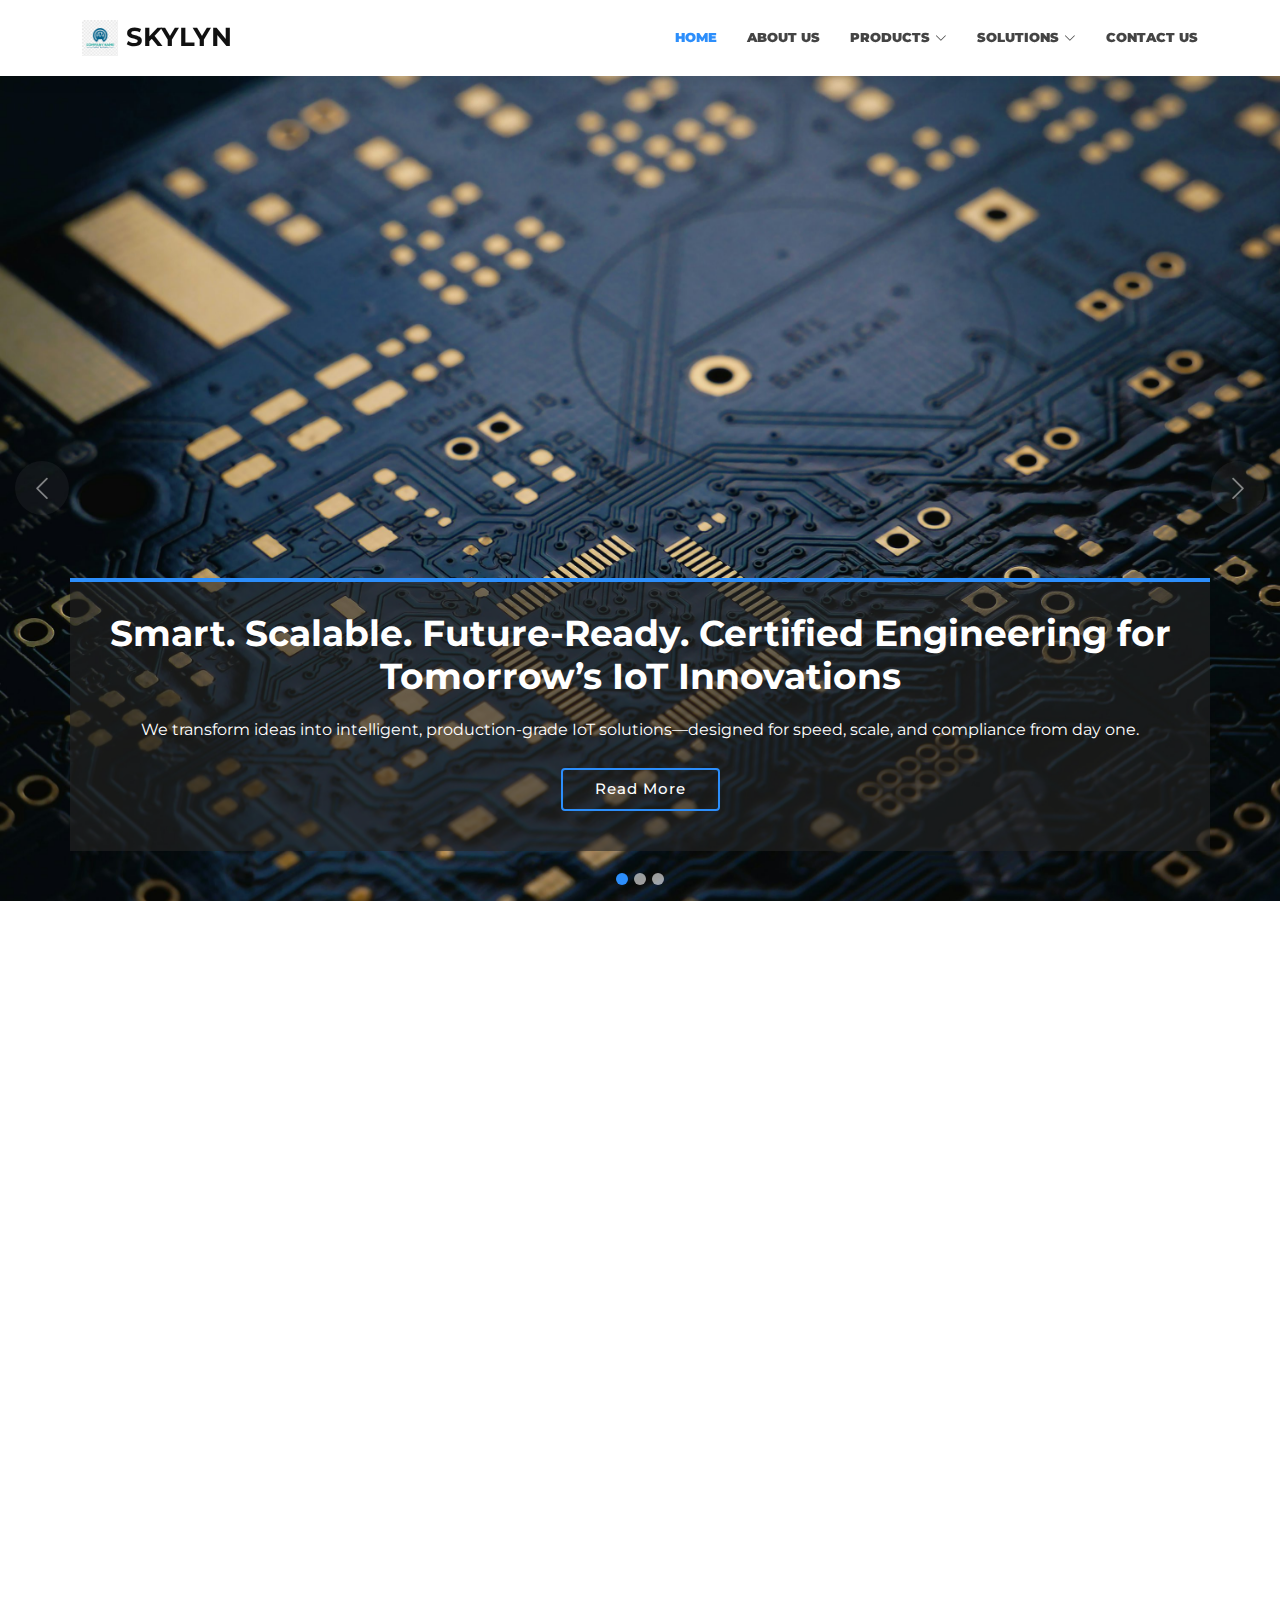
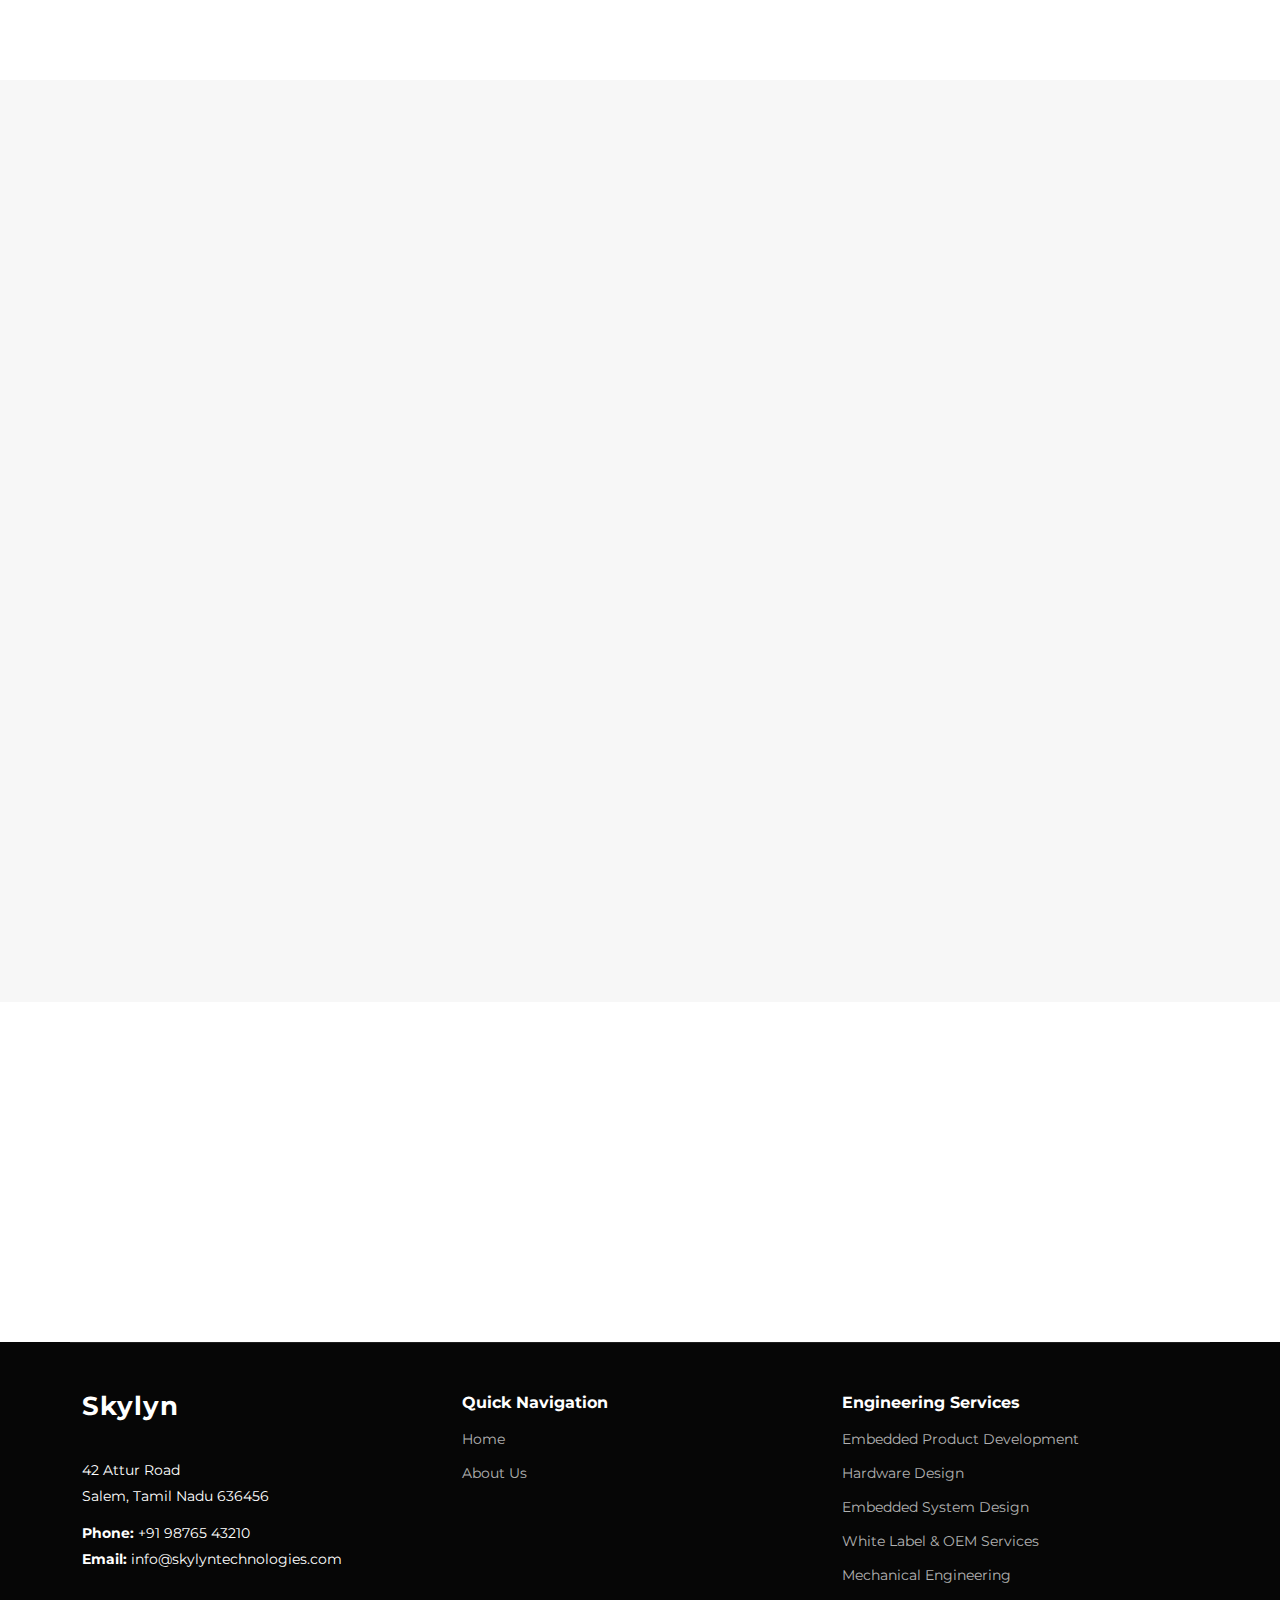
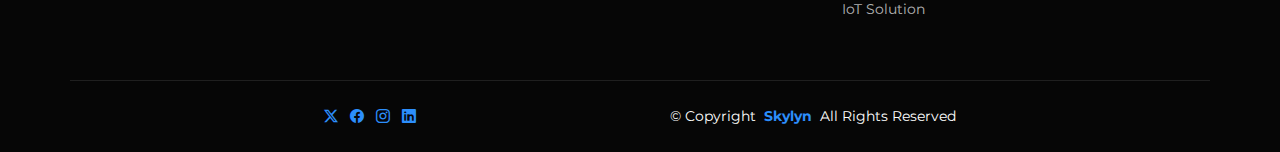
<file: index.html>
<!DOCTYPE html>
<html lang="en">

<head>
    <meta charset="utf-8">
    <meta content="width=device-width, initial-scale=1.0" name="viewport">
    <title>Skylyn Technologies Private Limited</title>
    <meta name="description" content="">
    <meta name="keywords" content="">

    <!-- Favicons -->
    <link href="Images/favicon.png" rel="icon">
    <!-- <link href="assets/img/apple-touch-icon.png" rel="apple-touch-icon"> -->

    <link href="https://fonts.googleapis.com" rel="preconnect">
    <link href="https://fonts.gstatic.com" rel="preconnect" crossorigin>
    <link href="https://fonts.googleapis.com/css2?family=Roboto:ital,wght@0,100;0,300;0,400;0,500;0,700;0,900;1,100;1,300;1,400;1,500;1,700;1,900&family=Raleway:ital,wght@0,100;0,200;0,300;0,400;0,500;0,600;0,700;0,800;0,900;1,100;1,200;1,300;1,400;1,500;1,600;1,700;1,800;1,900&family=Nunito:ital,wght@0,200;0,300;0,400;0,500;0,600;0,700;0,800;0,900;1,200;1,300;1,400;1,500;1,600;1,700;1,800;1,900&display=swap"
        rel="stylesheet">

    <link href="modules/bootstrap/css/bootstrap.min.css" rel="stylesheet">
    <link href="modules/bootstrap-icons/bootstrap-icons.css" rel="stylesheet">
    <link href="modules/aos/aos.css" rel="stylesheet">
    <link href="modules/glightbox/css/glightbox.min.css" rel="stylesheet">
    <link href="modules/swiper/swiper-bundle.min.css" rel="stylesheet">

    <link href="https://fonts.googleapis.com/css2?family=Montserrat:wght@300;400;500;600;700&display=swap" rel="stylesheet">
    <link href="main.css" rel="stylesheet">
    <link href="home.css" rel="stylesheet">
</head>

<body class="index-page">

    <header id="header" class="header d-flex align-items-center sticky-top">
        <div class="container position-relative d-flex align-items-center">

            <a href="index.html" class="logo d-flex align-items-center me-auto">
                <img src="Images/client_logo.png" alt="Client logo">
                <h1 class="client_name">Skylyn</h1>
            </a>

            <nav id="navmenu" class="navmenu">
                <ul>
                    <li><a href="index.html" class="active">Home</a></li>

                    <li><a href="about.html">About Us</a></li>

                    <li class="dropdown">
                        <a href="#"><span>Products</span> <i class="bi bi-chevron-down toggle-dropdown"></i></a>
                        <ul>
                            <li><a href="#">Product 1</a></li>

                            <li class="dropdown">
                                <a href="#"><span>Product 2</span> <i
                                        class="bi bi-chevron-down toggle-dropdown"></i></a>
                                <ul>
                                    <li><a href="#">Sub Product 2.1</a></li>
                                    <li><a href="#">Sub Product 2.2</a></li>
                                </ul>
                            </li>

                            <li class="dropdown">
                                <a href="#"><span>Product 3</span> <i
                                        class="bi bi-chevron-down toggle-dropdown"></i></a>
                                <ul>
                                    <li><a href="#">Sub Product 3.1</a></li>
                                    <li><a href="#">Sub Product 3.2</a></li>
                                </ul>
                            </li>
                        </ul>
                    </li>

                    <li class="dropdown">
                        <a href="#"><span>Solutions</span> <i class="bi bi-chevron-down toggle-dropdown"></i></a>
                        <ul>
                            <li class="dropdown">
                                <a href="#"><span>Solution 1</span> <i
                                        class="bi bi-chevron-down toggle-dropdown"></i></a>
                                <ul>
                                    <li><a href="#">Sub Solution 1.1</a></li>
                                    <li><a href="#">Sub Solution 1.2</a></li>
                                </ul>
                            </li>

                            <li><a href="#">Solution 2</a></li>

                            <li class="dropdown">
                                <a href="#"><span>Solution 3</span> <i
                                        class="bi bi-chevron-down toggle-dropdown"></i></a>
                                <ul>
                                    <li><a href="#">Sub Solution 3.1</a></li>
                                    <li><a href="#">Sub Solution 3.2</a></li>
                                </ul>
                            </li>
                        </ul>
                    </li>

                    <li><a href="index.html">Contact Us</a></li>
                </ul>

                <i class="mobile-nav-toggle d-xl-none bi bi-list"></i>
            </nav>

        </div>
    </header>

    <main class="main">

        <section id="hero" class="hero section dark-background">

            <div id="hero-carousel" class="carousel slide carousel-fade" data-bs-ride="carousel" data-bs-interval="5000">

                <div class="carousel-item active">
                    <img src="Images/pcb-1.jpeg" alt="Innovation Banner">
                    <div class="container">
                        <h2>Smart. Scalable. Future-Ready. Certified Engineering for Tomorrow’s IoT Innovations</h2>
                        <p>We transform ideas into intelligent, production-grade IoT solutions—designed for speed, scale, and compliance from day one.</p>
                        <a href="about.html" class="btn-get-started">Read More</a>
                    </div>
                </div>

                <div class="carousel-item">
                    <img src="Images/automation-2.jpeg" alt="Teamwork Banner">
                    <div class="container">
                        <h2>Engineering Innovation. Delivering Excellence.</h2>
                        <p>From concept to certification, we specialize in hardware, firmware, testing, and manufacturing—helping businesses launch connected products faster and smarter.</p>
                        <a href="about.html" class="btn-get-started">Read More</a>
                    </div>
                </div>

                <div class="carousel-item">
                    <img src="Images/automation-3.jpg" alt="Digital Solutions Banner">
                    <div class="container">
                        <h2>Build Smarter. Launch Faster. Scale Better.</h2>
                        <p>At Skylyn Technologies, we deliver full-stack IoT engineering and manufacturing services that power the next generation of smart devices..</p>
                        <a href="about.html" class="btn-get-started">Read More</a>
                    </div>
                </div>

                <a class="carousel-control-prev" href="#hero-carousel" role="button" data-bs-slide="prev">
                    <span class="carousel-control-prev-icon bi bi-chevron-left" aria-hidden="true"></span>
                </a>

                <a class="carousel-control-next" href="#hero-carousel" role="button" data-bs-slide="next">
                    <span class="carousel-control-next-icon bi bi-chevron-right" aria-hidden="true"></span>
                </a>

                <ol class="carousel-indicators"></ol>

            </div>

        </section>

        <section id="about" class="about section">
            <div class="container">
                <div class="row position-relative">

                    <div class="col-lg-7 about-img" data-aos="zoom-out" data-aos-delay="200">
                        <img src="Images/about-new.jpg" alt="About Skylyn Technologies">
                    </div>

                    <div class="col-lg-7" data-aos="fade-up" data-aos-delay="100">
                        <h2 class="inner-title who_we_are">Who We Are</h2>
                        <div class="our-story">
                            <p>
                                <strong class="skylyn_title">
      Skylyn Technologies Private Limited
    
  </strong> is a technology-driven engineering company focused on delivering smart, scalable, and certified IoT solutions. We help businesses bring connected products to life—faster, smarter, and with confidence.
                            </p>

                            <h3>Our Mission</h3>
                            <p>To accelerate innovation by providing reliable, production-ready engineering solutions that bridge the gap between concept and market.</p>

                            <h3>Our Vision</h3>
                            <p>To be a trusted global partner for IoT and embedded product engineering, known for quality, scalability, and technological excellence.</p>
                        </div>
                    </div>

                </div>
            </div>
        </section>

        <section id="services" class="services section light-background">
            <div class="container">
                <div class="row gy-4">

                    <div class="col-lg-4 col-md-6" data-aos="fade-up" data-aos-delay="100">
                        <div class="service-item item-cyan position-relative">
                            <div class="icon">
                                <i class="bi bi-pc-display"></i>
                            </div>
                            <a href="about.html" class="stretched-link">
                                <h3>Embedded Product Development</h3>
                            </a>
                            <p>End-to-end embedded product engineering, from concept to deployment, delivering scalable and market-ready solutions.</p>
                        </div>
                    </div>

                    <div class="col-lg-4 col-md-6" data-aos="fade-up" data-aos-delay="200">
                        <div class="service-item item-orange position-relative">
                            <div class="icon">
                                <i class="bi bi-hdd-rack"></i>
                            </div>
                            <a href="about.html" class="stretched-link">
                                <h3>Hardware Design</h3>
                            </a>
                            <p>Design and prototyping of reliable hardware systems, including PCB layout, power management, and compliance support.</p>
                        </div>
                    </div>

                    <div class="col-lg-4 col-md-6" data-aos="fade-up" data-aos-delay="300">
                        <div class="service-item item-teal position-relative">
                            <div class="icon">
                                <i class="bi bi-cpu"></i>
                            </div>
                            <a href="about.html" class="stretched-link">
                                <h3>Embedded System Design</h3>
                            </a>
                            <p>Custom embedded firmware and software design for microcontrollers, real-time systems, and performance-critical devices.</p>
                        </div>
                    </div>

                    <div class="col-lg-4 col-md-6" data-aos="fade-up" data-aos-delay="400">
                        <div class="service-item item-red position-relative">
                            <div class="icon">
                                <i class="bi bi-tags"></i>
                            </div>
                            <a href="about.html" class="stretched-link">
                                <h3>White Label & OEM Services</h3>
                            </a>
                            <p>Accelerate your go-to-market with white-labeled, customizable embedded products designed to match your brand identity.</p>
                        </div>
                    </div>

                    <div class="col-lg-4 col-md-6" data-aos="fade-up" data-aos-delay="500">
                        <div class="service-item item-indigo position-relative">
                            <div class="icon">
                                <i class="bi bi-gear-wide-connected"></i>
                            </div>
                            <a href="about.html" class="stretched-link">
                                <h3>Mechanical Engineering</h3>
                            </a>
                            <p>Precision mechanical design services including enclosures, thermal analysis, and CAD modeling for embedded devices.</p>
                        </div>
                    </div>

                    <div class="col-lg-4 col-md-6" data-aos="fade-up" data-aos-delay="600">
                        <div class="service-item item-pink position-relative">
                            <div class="icon">
                                <i class="bi bi-wifi"></i>
                            </div>
                            <a href="about.html" class="stretched-link">
                                <h3>IoT Solution</h3>
                            </a>
                            <p>Full-stack IoT development including edge devices, gateways, cloud integration, and real-time monitoring dashboards.</p>
                        </div>
                    </div>

                </div>
            </div>
        </section>

        <section id="portfolio" class="portfolio section">

            <div class="container section-title" data-aos="fade-up">
                <h2>Our Works</h2>
                <p>Explore our recent projects across design, development, branding, and emerging tech solutions.</p>
            </div>

            <div class="container">
                <div class="isotope-layout new_portfolio_class" data-default-filter="*" data-layout="masonry" data-sort="original-order">

                    <ul class="portfolio-filters isotope-filters" data-aos="fade-up" data-aos-delay="100">
                        <li class="filter-active">All</li>
                        <li>App</li>
                        <li>Product</li>
                        <li>Web</li>
                    </ul>

                </div>
            </div>

        </section>

    </main>

    <footer id="footer" class="footer dark-background">

        <div class="container footer-top">
            <div class="row gy-4">

                <div class="col-lg-4 col-md-6 footer-about">
                    <a href="index.html" class="logo d-flex align-items-center">
                        <span class="client_name">Skylyn</span>
                    </a>

                    <div class="footer-contact pt-3">
                        <p>42 Attur Road</p>
                        <p>Salem, Tamil Nadu 636456</p>
                        <p class="mt-3"><strong>Phone:</strong> <span>+91 98765 43210</span></p>
                        <p><strong>Email:</strong> <span>info@skylyntechnologies.com</span></p>
                    </div>
                </div>

                <div class="col-lg-4 col-md-3 footer-links">
                    <h4>Quick Navigation</h4>
                    <ul>
                        <li><a href="index.html">Home</a></li>
                        <li><a href="about.html">About Us</a></li>
                        <!-- <li><a href="#">Products</a></li>
                        <li><a href="#">Solutions</a></li> -->
                        <!-- <li><a href="contact.html">Contact Us</a></li> -->
                    </ul>
                </div>

                <div class="col-lg-4 col-md-3 footer-links">
                    <h4>Engineering Services</h4>
                    <ul>
                        <li><a href="index.html">Embedded Product Development</a></li>
                        <li><a href="index.html">Hardware Design</a></li>
                        <li><a href="index.html">Embedded System Design</a></li>
                        <li><a href="index.html">White Label & OEM Services</a></li>
                        <li><a href="index.html">Mechanical Engineering</a></li>
                        <li><a href="index.html">IoT Solution</a></li>
                    </ul>
                </div>

            </div>
        </div>

        <div class="container copyright text-center mt-4 d-flex justify-content-evenly">
            <div class="header-social-links">
                <a href="#" class="twitter"><i class="bi bi-twitter-x"></i></a>&nbsp;&nbsp;
                <a href="#" class="facebook"><i class="bi bi-facebook"></i></a>&nbsp;&nbsp;
                <a href="#" class="instagram"><i class="bi bi-instagram"></i></a>&nbsp;&nbsp;
                <a href="#" class="linkedin"><i class="bi bi-linkedin"></i></a>
            </div>

            <p>
                © <span>Copyright</span>
                <strong class="px-1 client_name">
    <a href="index.html">Skylyn</a>
  </strong>
                <span>All Rights Reserved</span>
            </p>
        </div>

    </footer>

    <a href="#" id="scroll-top" class="scroll-top d-flex align-items-center justify-content-center"><i
            class="bi bi-arrow-up-short"></i></a>

    <div id="preloader"></div>

    <script src="modules/bootstrap/js/bootstrap.bundle.min.js"></script>
    <script src="modules/php-email-form/validate.js"></script>
    <script src="modules/aos/aos.js"></script>
    <script src="modules/glightbox/js/glightbox.min.js"></script>
    <script src="modules/imagesloaded/imagesloaded.pkgd.min.js"></script>
    <script src="modules/isotope-layout/isotope.pkgd.min.js"></script>
    <script src="modules/waypoints/noframework.waypoints.js"></script>
    <script src="modules/swiper/swiper-bundle.min.js"></script>

    <script src="script.js"></script>
</body>

</html>
</file>
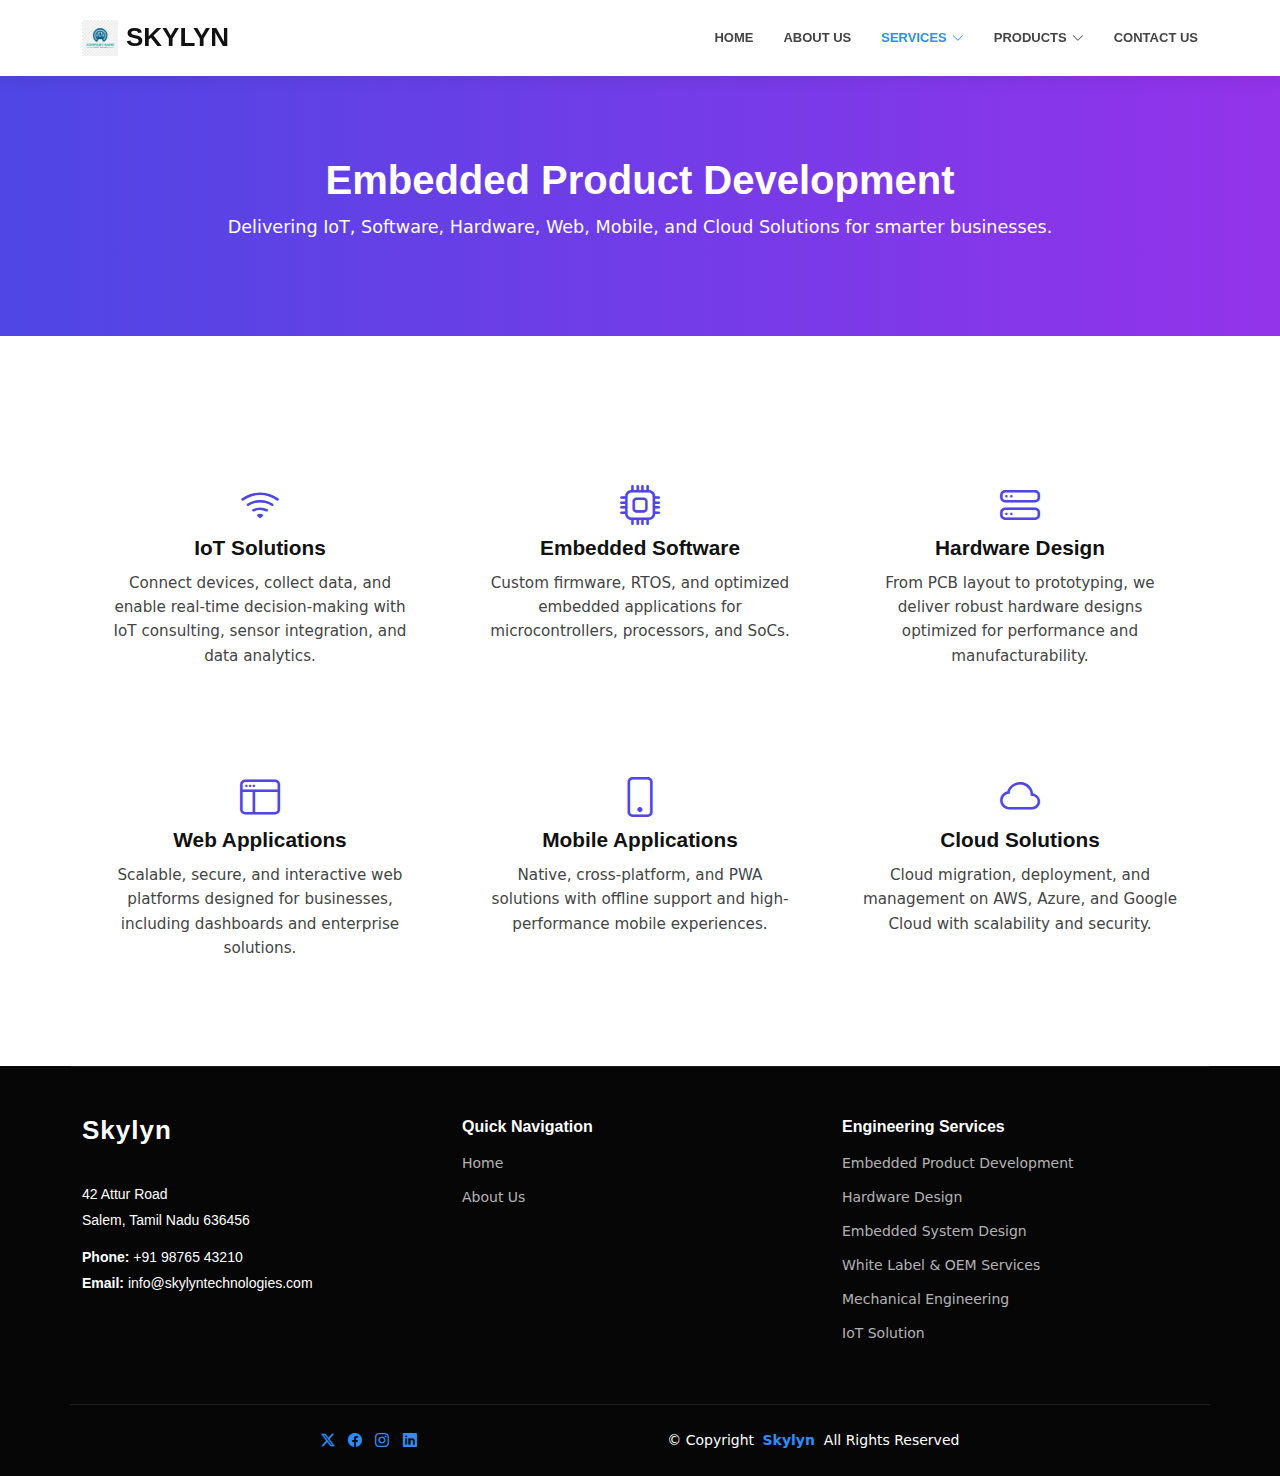
<file: embedded-product-development.html>
<!DOCTYPE html>
<html lang="en">

<head>
  <meta charset="UTF-8">
  <meta name="description"
    content="We deliver end-to-end Embedded Product Development services including IoT, software, hardware design, web, mobile, and cloud solutions.">
  <meta name="viewport" content="width=device-width, initial-scale=1.0">
  <title>Embedded Product Development | Your Company</title>

  <link href="https://cdn.jsdelivr.net/npm/bootstrap@5.3.2/dist/css/bootstrap.min.css" rel="stylesheet">
  <link href="https://cdn.jsdelivr.net/npm/bootstrap-icons/font/bootstrap-icons.css" rel="stylesheet">

  <style>

    .hero-section {
      background: linear-gradient(to right, #4f46e5, #9333ea);
      color: white;
      padding: 80px 20px;
      text-align: center;
      animation: fadeIn 1.5s ease;
    }

    .hero-section h1 {
      font-size: 2.5rem;
      font-weight: 700;
      animation: slideDown 1.2s ease;
    }

    .hero-section p {
      font-size: 1.1rem;
      margin-top: 10px;
      animation: fadeInUp 1.8s ease;
    }

    .services-grid {
      margin-top: 50px;
    }

    .service-card {
      background: white;
      border-radius: 12px;
      padding: 30px 20px;
      text-align: center;
      transition: transform 0.3s ease, box-shadow 0.3s ease;
      animation: zoomIn 1s ease;
    }

    .service-card:hover {
      transform: translateY(-8px);
      box-shadow: 0px 8px 20px rgba(0, 0, 0, 0.15);
    }

    .service-card i {
      font-size: 40px;
      color: #4f46e5;
      margin-bottom: 15px;
      animation: bounce 2s infinite;
    }

    .service-card h3 {
      font-size: 1.3rem;
      font-weight: 600;
      margin-bottom: 10px;
    }

    .service-card p {
      font-size: 0.95rem;
      line-height: 1.6;
    }

    /* Animations */
    @keyframes fadeIn {
      from {
        opacity: 0;
      }

      to {
        opacity: 1;
      }
    }

    @keyframes slideDown {
      from {
        transform: translateY(-30px);
        opacity: 0;
      }

      to {
        transform: translateY(0);
        opacity: 1;
      }
    }

    @keyframes fadeInUp {
      from {
        transform: translateY(30px);
        opacity: 0;
      }

      to {
        transform: translateY(0);
        opacity: 1;
      }
    }

    @keyframes zoomIn {
      from {
        transform: scale(0.9);
        opacity: 0;
      }

      to {
        transform: scale(1);
        opacity: 1;
      }
    }

    @keyframes bounce {

      0%,
      100% {
        transform: translateY(0);
      }

      50% {
        transform: translateY(-6px);
      }
    }


    .navmenu ul ul {
      display: none;
      position: absolute;
      background: #fff;
      padding: 10px 0;
      list-style: none;
      z-index: 1000;
    }

   
    .navmenu li.dropdown:hover>ul {
      display: block;
    }

    .navmenu li.dropdown ul li.dropdown:hover>ul {
      display: block;
      left: 100%;
      top: 0;
    }
  </style>

  <link href="main.css" rel="stylesheet">
</head>

<body>

  <header class="d-flex align-items-center sticky-top header" id="header">
    <div class="d-flex position-relative align-items-center container">

      <a href="index.html" class="d-flex align-items-center me-auto logo">
        <img src="Images/client_logo.png" alt="Skylyn logo">
        <h1 class="client_title client_name">Skylyn</h1>
      </a>

      <nav class="navmenu" id="navmenu">
        <ul>
          <li><a href="index.html">Home</a></li>

          <li><a href="about.html">About Us</a></li>

          <li class="dropdown">
            <a href="#" class="active"><span>Services</span> <i class="bi bi-chevron-down toggle-dropdown"></i></a>
            <ul>
              <li><a href="embedded-product-development.html">Embedded Product Development</a></li>
              <li><a href="hardware-design.html">Hardware Design</a></li>
              <li><a href="embedded-system-design.html">Embedded System Design</a></li>
              <li><a href="white-label-oem-services.html">White Label & OEM Services</a></li>
              <li><a href="mechanical-engineering.html">Mechanical Engineering</a></li>
              <li><a href="iot-solution.html">IoT Solution</a></li>
            </ul>
          </li>

          <li class="dropdown">
            <a href="#"><span>Products</span> <i class="bi bi-chevron-down toggle-dropdown"></i></a>
            <ul>
              <li><a href="#">Product 1</a></li>

              <li class="dropdown">
                <a href="#"><span>Product 2</span> <i class="bi bi-chevron-down toggle-dropdown"></i></a>
                <ul>
                  <li><a href="#">Sub Product 2.1</a></li>
                  <li><a href="#">Sub Product 2.2</a></li>
                </ul>
              </li>

              <li class="dropdown">
                <a href="#"><span>Product 3</span> <i class="bi bi-chevron-down toggle-dropdown"></i></a>
                <ul>
                  <li><a href="#">Sub Product 3.1</a></li>
                  <li><a href="#">Sub Product 3.2</a></li>
                </ul>
              </li>
            </ul>
          </li>

          <li><a href="index.html">Contact Us</a></li>
        </ul>

        <i class="mobile-nav-toggle d-xl-none bi bi-list"></i>
      </nav>

    </div>
  </header>

  <section class="hero-section">
    <h1 style="color: #fff;">Embedded Product Development</h1>
    <p>Delivering IoT, Software, Hardware, Web, Mobile, and Cloud Solutions for smarter businesses.</p>
  </section>

  <section class="container services-grid">
    <div class="row g-4">

      <div class="col-lg-4 col-md-6">
        <div class="service-card">
          <i class="bi bi-wifi"></i>
          <h3>IoT Solutions</h3>
          <p>Connect devices, collect data, and enable real-time decision-making with IoT consulting, sensor
            integration, and data analytics.</p>
        </div>
      </div>

      <div class="col-lg-4 col-md-6">
        <div class="service-card">
          <i class="bi bi-cpu"></i>
          <h3>Embedded Software</h3>
          <p>Custom firmware, RTOS, and optimized embedded applications for microcontrollers, processors, and SoCs.</p>
        </div>
      </div>

      <div class="col-lg-4 col-md-6">
        <div class="service-card">
          <i class="bi bi-hdd-stack"></i>
          <h3>Hardware Design</h3>
          <p>From PCB layout to prototyping, we deliver robust hardware designs optimized for performance and
            manufacturability.</p>
        </div>
      </div>

      <div class="col-lg-4 col-md-6">
        <div class="service-card">
          <i class="bi bi-window-sidebar"></i>
          <h3>Web Applications</h3>
          <p>Scalable, secure, and interactive web platforms designed for businesses, including dashboards and
            enterprise solutions.</p>
        </div>
      </div>

      <div class="col-lg-4 col-md-6">
        <div class="service-card">
          <i class="bi bi-phone"></i>
          <h3>Mobile Applications</h3>
          <p>Native, cross-platform, and PWA solutions with offline support and high-performance mobile experiences.</p>
        </div>
      </div>

      <div class="col-lg-4 col-md-6">
        <div class="service-card">
          <i class="bi bi-cloud"></i>
          <h3>Cloud Solutions</h3>
          <p>Cloud migration, deployment, and management on AWS, Azure, and Google Cloud with scalability and security.
          </p>
        </div>
      </div>

    </div>
  </section>


  <footer class="dark-background footer" id="footer">
    <div class="footer-top container">
      <div class="gy-4 row">

        <div class="col-lg-4 col-md-6 footer-about">
          <a href="index.html" class="logo d-flex align-items-center">
            <span class="client_name">Skylyn</span>
          </a>
          <div class="pt-3 footer-contact">
            <p>42 Attur Road</p>
            <p>Salem, Tamil Nadu 636456</p>
            <p class="mt-3"><strong>Phone:</strong> <span>+91 98765 43210</span></p>
            <p><strong>Email:</strong> <span>info@skylyntechnologies.com</span></p>
          </div>
        </div>

        <div class="col-lg-4 col-md-3 footer-links">
          <h4>Quick Navigation</h4>
          <ul>
            <li><a href="index.html">Home</a></li>
            <li><a href="about.html">About Us</a></li>
          </ul>
        </div>

        <div class="col-lg-4 col-md-3 footer-links">
          <h4>Engineering Services</h4>
          <ul>
            <li><a href="embedded-product-development.html">Embedded Product Development</a></li>
            <li><a href="hardware-design.html">Hardware Design</a></li>
            <li><a href="embedded-system-design.html">Embedded System Design</a></li>
            <li><a href="white-label-oem-services.html">White Label & OEM Services</a></li>
            <li><a href="mechanical-engineering.html">Mechanical Engineering</a></li>
            <li><a href="iot-solution.html">IoT Solution</a></li>
          </ul>
        </div>

      </div>
    </div>

    <div class="copyright text-center mt-4 d-flex justify-content-evenly container">
      <div class="header-social-links">
        <a href="#" class="twitter"><i class="bi bi-twitter-x"></i></a>&nbsp;&nbsp;
        <a href="#" class="facebook"><i class="bi bi-facebook"></i></a>&nbsp;&nbsp;
        <a href="#" class="instagram"><i class="bi bi-instagram"></i></a>&nbsp;&nbsp;
        <a href="#" class="linkedin"><i class="bi bi-linkedin"></i></a>
      </div>

      <p>
        © <span>Copyright</span>
        <strong class="client_name px-1">
          <a href="index.html">Skylyn</a>
        </strong>
        <span>All Rights Reserved</span>
      </p>
    </div>

  </footer>

</body>

</html>
</file>
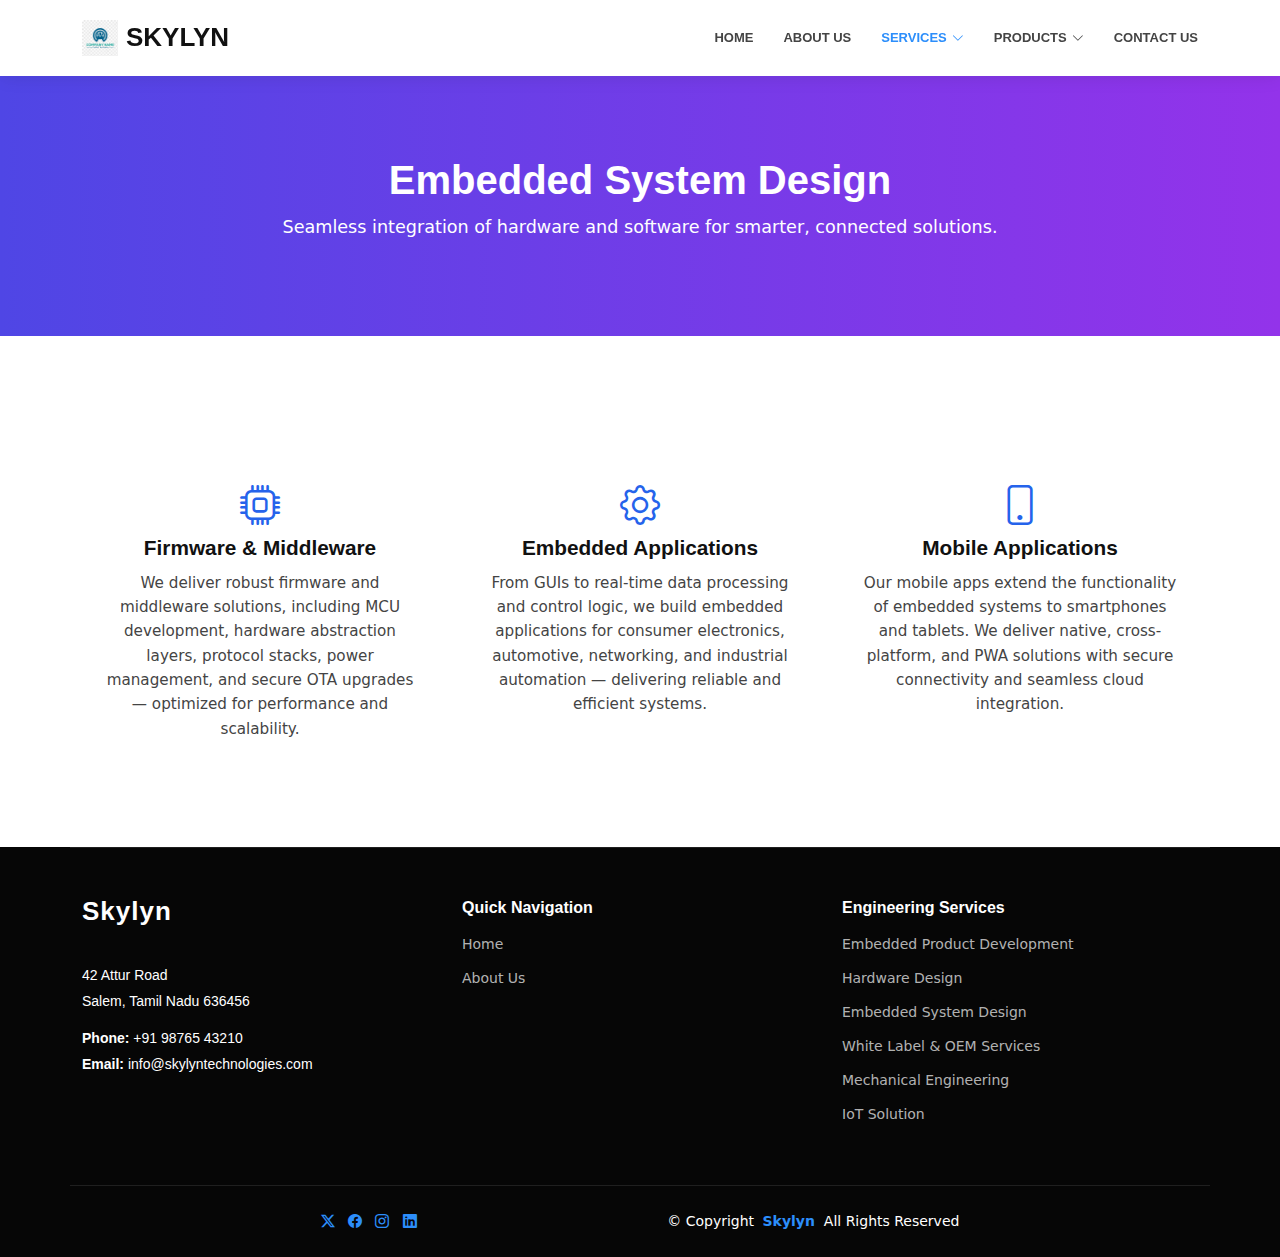
<file: embedded-system-design.html>
<!DOCTYPE html>
<html lang="en">

<head>
    <meta charset="UTF-8">
    <meta name="description"
        content="Comprehensive embedded system design services including firmware, middleware, embedded applications, and mobile integration.">
    <meta name="viewport" content="width=device-width, initial-scale=1.0">
    <title>Embedded System Design | Your Company</title>

    <link href="https://cdn.jsdelivr.net/npm/bootstrap@5.3.2/dist/css/bootstrap.min.css" rel="stylesheet">
    <link href="https://cdn.jsdelivr.net/npm/bootstrap-icons/font/bootstrap-icons.css" rel="stylesheet">

    <style>
        .hero-section {
            background: linear-gradient(to right, #4f46e5, #9333ea);
            color: white;
            padding: 80px 20px;
            text-align: center;
            animation: fadeIn 1.5s ease;
        }

        .hero-section h1 {
            font-size: 2.5rem;
            font-weight: 700;
            animation: slideDown 1.2s ease;
        }

        .hero-section p {
            font-size: 1.1rem;
            margin-top: 10px;
            animation: fadeInUp 1.8s ease;
        }

        .services-grid {
            margin-top: 50px;
        }

        .service-card {
            background: white;
            border-radius: 12px;
            padding: 30px 20px;
            text-align: center;
            transition: transform 0.3s ease, box-shadow 0.3s ease;
            animation: zoomIn 1s ease;
        }

        .service-card:hover {
            transform: translateY(-8px);
            box-shadow: 0px 8px 20px rgba(0, 0, 0, 0.15);
        }

        .service-card i {
            font-size: 40px;
            color: #2563eb;
            margin-bottom: 15px;
            animation: bounce 2s infinite;
        }

        .service-card h3 {
            font-size: 1.3rem;
            font-weight: 600;
            margin-bottom: 10px;
        }

        .service-card p {
            font-size: 0.95rem;
            line-height: 1.6;
        }

        /* Animations */
        @keyframes fadeIn {
            from {
                opacity: 0;
            }

            to {
                opacity: 1;
            }
        }

        @keyframes slideDown {
            from {
                transform: translateY(-30px);
                opacity: 0;
            }

            to {
                transform: translateY(0);
                opacity: 1;
            }
        }

        @keyframes fadeInUp {
            from {
                transform: translateY(30px);
                opacity: 0;
            }

            to {
                transform: translateY(0);
                opacity: 1;
            }
        }

        @keyframes zoomIn {
            from {
                transform: scale(0.9);
                opacity: 0;
            }

            to {
                transform: scale(1);
                opacity: 1;
            }
        }

        @keyframes bounce {

            0%,
            100% {
                transform: translateY(0);
            }

            50% {
                transform: translateY(-6px);
            }
        }

        
        .navmenu ul ul {
            display: none;
            position: absolute;
            background: #fff;
            padding: 10px 0;
            list-style: none;
            z-index: 1000;
        }

        .navmenu li.dropdown:hover>ul {
            display: block;
        }

        .navmenu li.dropdown ul li.dropdown:hover>ul {
            display: block;
            left: 100%;
            top: 0;
        }
    </style>

    <link href="main.css" rel="stylesheet">
</head>

<body>

    <header class="d-flex align-items-center sticky-top header" id="header">
        <div class="d-flex position-relative align-items-center container">

            <a href="index.html" class="d-flex align-items-center me-auto logo">
                <img src="Images/client_logo.png" alt="Skylyn logo">
                <h1 class="client_title client_name">Skylyn</h1>
            </a>

            <nav class="navmenu" id="navmenu">
                <ul>
                    <li><a href="index.html">Home</a></li>

                    <li><a href="about.html">About Us</a></li>

                    <li class="dropdown">
                        <a href="#" class="active"><span>Services</span> <i
                                class="bi bi-chevron-down toggle-dropdown"></i></a>
                        <ul>
                            <li><a href="embedded-product-development.html">Embedded Product Development</a></li>
                            <li><a href="hardware-design.html">Hardware Design</a></li>
                            <li><a href="embedded-system-design.html">Embedded System Design</a></li>
                            <li><a href="white-label-oem-services.html">White Label & OEM Services</a></li>
                            <li><a href="mechanical-engineering.html">Mechanical Engineering</a></li>
                            <li><a href="iot-solution.html">IoT Solution</a></li>
                        </ul>
                    </li>

                    <li class="dropdown">
                        <a href="#"><span>Products</span> <i class="bi bi-chevron-down toggle-dropdown"></i></a>
                        <ul>
                            <li><a href="#">Product 1</a></li>

                            <li class="dropdown">
                                <a href="#"><span>Product 2</span> <i
                                        class="bi bi-chevron-down toggle-dropdown"></i></a>
                                <ul>
                                    <li><a href="#">Sub Product 2.1</a></li>
                                    <li><a href="#">Sub Product 2.2</a></li>
                                </ul>
                            </li>

                            <li class="dropdown">
                                <a href="#"><span>Product 3</span> <i
                                        class="bi bi-chevron-down toggle-dropdown"></i></a>
                                <ul>
                                    <li><a href="#">Sub Product 3.1</a></li>
                                    <li><a href="#">Sub Product 3.2</a></li>
                                </ul>
                            </li>
                        </ul>
                    </li>

                    <li><a href="index.html">Contact Us</a></li>
                </ul>

                <i class="mobile-nav-toggle d-xl-none bi bi-list"></i>
            </nav>

        </div>
    </header>

    <section class="hero-section">
        <h1 style="color: #fff;">Embedded System Design</h1>
        <p>Seamless integration of hardware and software for smarter, connected solutions.</p>
    </section>

    <section class="container services-grid">
        <div class="row g-4">

            <div class="col-lg-4 col-md-6">
                <div class="service-card">
                    <i class="bi bi-cpu"></i>
                    <h3>Firmware & Middleware</h3>
                    <p>We deliver robust firmware and middleware solutions, including MCU development, hardware
                        abstraction layers, protocol stacks, power management, and secure OTA upgrades — optimized for
                        performance and scalability.</p>
                </div>
            </div>

            <div class="col-lg-4 col-md-6">
                <div class="service-card">
                    <i class="bi bi-gear"></i>
                    <h3>Embedded Applications</h3>
                    <p>From GUIs to real-time data processing and control logic, we build embedded applications for
                        consumer electronics, automotive, networking, and industrial automation — delivering reliable
                        and efficient systems.</p>
                </div>
            </div>

            <div class="col-lg-4 col-md-6">
                <div class="service-card">
                    <i class="bi bi-phone"></i>
                    <h3>Mobile Applications</h3>
                    <p>Our mobile apps extend the functionality of embedded systems to smartphones and tablets. We
                        deliver native, cross-platform, and PWA solutions with secure connectivity and seamless cloud
                        integration.</p>
                </div>
            </div>

        </div>
    </section>

    <footer class="dark-background footer" id="footer">
        <div class="footer-top container">
            <div class="gy-4 row">

                <div class="col-lg-4 col-md-6 footer-about">
                    <a href="index.html" class="logo d-flex align-items-center">
                        <span class="client_name">Skylyn</span>
                    </a>
                    <div class="pt-3 footer-contact">
                        <p>42 Attur Road</p>
                        <p>Salem, Tamil Nadu 636456</p>
                        <p class="mt-3"><strong>Phone:</strong> <span>+91 98765 43210</span></p>
                        <p><strong>Email:</strong> <span>info@skylyntechnologies.com</span></p>
                    </div>
                </div>

                <div class="col-lg-4 col-md-3 footer-links">
                    <h4>Quick Navigation</h4>
                    <ul>
                        <li><a href="index.html">Home</a></li>
                        <li><a href="about.html">About Us</a></li>
                    </ul>
                </div>

                <div class="col-lg-4 col-md-3 footer-links">
                    <h4>Engineering Services</h4>
                    <ul>
                        <li><a href="embedded-product-development.html">Embedded Product Development</a></li>
                        <li><a href="hardware-design.html">Hardware Design</a></li>
                        <li><a href="embedded-system-design.html">Embedded System Design</a></li>
                        <li><a href="white-label-oem-services.html">White Label & OEM Services</a></li>
                        <li><a href="mechanical-engineering.html">Mechanical Engineering</a></li>
                        <li><a href="iot-solution.html">IoT Solution</a></li>
                    </ul>
                </div>

            </div>
        </div>

        <div class="copyright text-center mt-4 d-flex justify-content-evenly container">
            <div class="header-social-links">
                <a href="#" class="twitter"><i class="bi bi-twitter-x"></i></a>&nbsp;&nbsp;
                <a href="#" class="facebook"><i class="bi bi-facebook"></i></a>&nbsp;&nbsp;
                <a href="#" class="instagram"><i class="bi bi-instagram"></i></a>&nbsp;&nbsp;
                <a href="#" class="linkedin"><i class="bi bi-linkedin"></i></a>
            </div>

            <p>
                © <span>Copyright</span>
                <strong class="client_name px-1">
                    <a href="index.html">Skylyn</a>
                </strong>
                <span>All Rights Reserved</span>
            </p>
        </div>

    </footer>
</body>

</html>
</file>
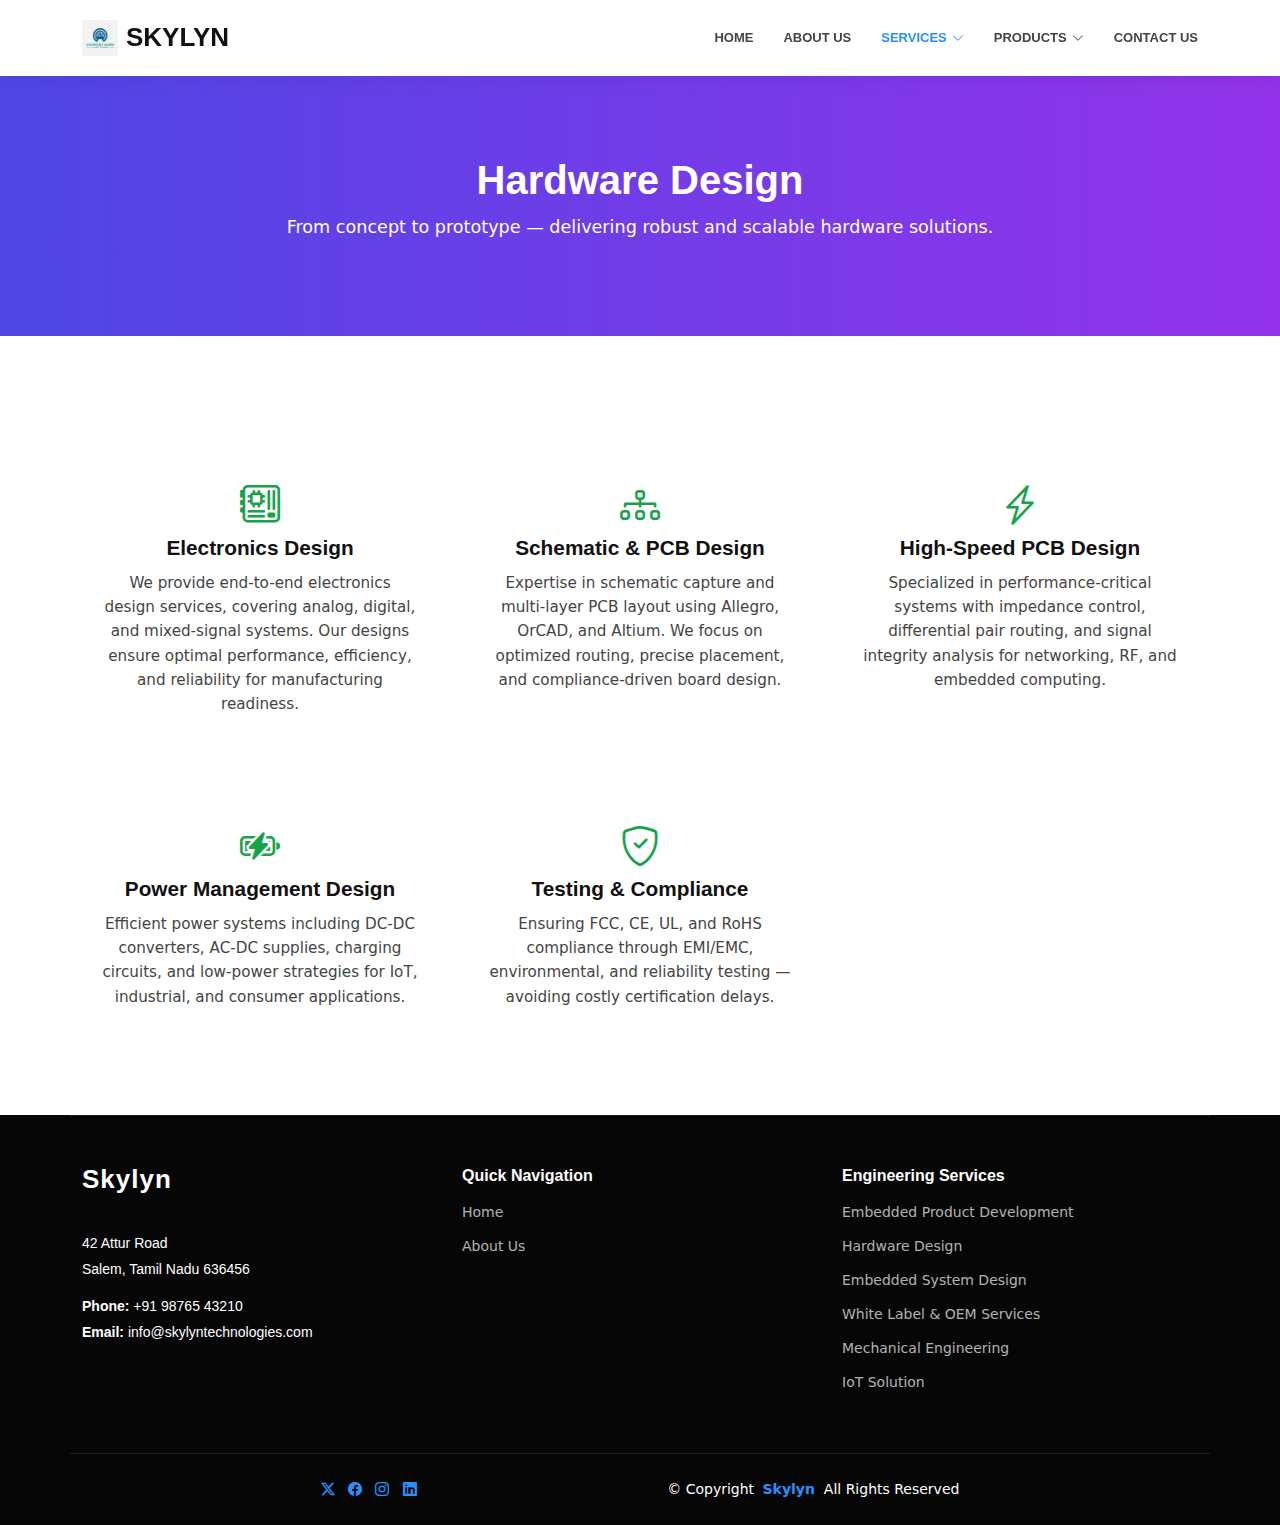
<file: hardware-design.html>
<!DOCTYPE html>
<html lang="en">

<head>
  <meta charset="UTF-8">
  <meta name="description"
    content="End-to-end hardware design services including schematic capture, PCB layout, high-speed design, power management, and compliance testing.">
  <meta name="viewport" content="width=device-width, initial-scale=1.0">
  <title>Hardware Design | Your Company</title>

  <link href="https://cdn.jsdelivr.net/npm/bootstrap@5.3.2/dist/css/bootstrap.min.css" rel="stylesheet">
  <link href="https://cdn.jsdelivr.net/npm/bootstrap-icons/font/bootstrap-icons.css" rel="stylesheet">

  <style>
    .hero-section {
      background: linear-gradient(to right, #4f46e5, #9333ea);
      color: white;
      padding: 80px 20px;
      text-align: center;
      animation: fadeIn 1.5s ease;
    }

    .hero-section h1 {
      font-size: 2.5rem;
      font-weight: 700;
      animation: slideDown 1.2s ease;
    }

    .hero-section p {
      font-size: 1.1rem;
      margin-top: 10px;
      animation: fadeInUp 1.8s ease;
    }

    .services-grid {
      margin-top: 50px;
    }

    .service-card {
      background: white;
      border-radius: 12px;
      padding: 30px 20px;
      text-align: center;
      transition: transform 0.3s ease, box-shadow 0.3s ease;
      animation: zoomIn 1s ease;
    }

    .service-card:hover {
      transform: translateY(-8px);
      box-shadow: 0px 8px 20px rgba(0, 0, 0, 0.15);
    }

    .service-card i {
      font-size: 40px;
      color: #16a34a;
      margin-bottom: 15px;
      animation: bounce 2s infinite;
    }

    .service-card h3 {
      font-size: 1.3rem;
      font-weight: 600;
      margin-bottom: 10px;
    }

    .service-card p {
      font-size: 0.95rem;
      line-height: 1.6;
    }

    @keyframes fadeIn {
      from {
        opacity: 0;
      }

      to {
        opacity: 1;
      }
    }

    @keyframes slideDown {
      from {
        transform: translateY(-30px);
        opacity: 0;
      }

      to {
        transform: translateY(0);
        opacity: 1;
      }
    }

    @keyframes fadeInUp {
      from {
        transform: translateY(30px);
        opacity: 0;
      }

      to {
        transform: translateY(0);
        opacity: 1;
      }
    }

    @keyframes zoomIn {
      from {
        transform: scale(0.9);
        opacity: 0;
      }

      to {
        transform: scale(1);
        opacity: 1;
      }
    }

    @keyframes bounce {

      0%,
      100% {
        transform: translateY(0);
      }

      50% {
        transform: translateY(-6px);
      }
    }

    .navmenu ul ul {
      display: none;
      position: absolute;
      background: #fff;
      padding: 10px 0;
      list-style: none;
      z-index: 1000;
    }

    .navmenu li.dropdown:hover>ul {
      display: block;
    }

    .navmenu li.dropdown ul li.dropdown:hover>ul {
      display: block;
      left: 100%;
      top: 0;
    }
  </style>

  <link href="main.css" rel="stylesheet">
</head>

<body>

  <header class="d-flex align-items-center sticky-top header" id="header">
    <div class="d-flex position-relative align-items-center container">

      <a href="index.html" class="d-flex align-items-center me-auto logo">
        <img src="Images/client_logo.png" alt="Skylyn logo">
        <h1 class="client_title client_name">Skylyn</h1>
      </a>

      <nav class="navmenu" id="navmenu">
        <ul>
          <li><a href="index.html">Home</a></li>

          <li><a href="about.html">About Us</a></li>

          <li class="dropdown">
            <a href="#" class="active"><span>Services</span> <i class="bi bi-chevron-down toggle-dropdown"></i></a>
            <ul>
              <li><a href="embedded-product-development.html">Embedded Product Development</a></li>
              <li><a href="hardware-design.html">Hardware Design</a></li>
              <li><a href="embedded-system-design.html">Embedded System Design</a></li>
              <li><a href="white-label-oem-services.html">White Label & OEM Services</a></li>
              <li><a href="mechanical-engineering.html">Mechanical Engineering</a></li>
              <li><a href="iot-solution.html">IoT Solution</a></li>
            </ul>
          </li>

          <li class="dropdown">
            <a href="#"><span>Products</span> <i class="bi bi-chevron-down toggle-dropdown"></i></a>
            <ul>
              <li><a href="#">Product 1</a></li>

              <li class="dropdown">
                <a href="#"><span>Product 2</span> <i class="bi bi-chevron-down toggle-dropdown"></i></a>
                <ul>
                  <li><a href="#">Sub Product 2.1</a></li>
                  <li><a href="#">Sub Product 2.2</a></li>
                </ul>
              </li>

              <li class="dropdown">
                <a href="#"><span>Product 3</span> <i class="bi bi-chevron-down toggle-dropdown"></i></a>
                <ul>
                  <li><a href="#">Sub Product 3.1</a></li>
                  <li><a href="#">Sub Product 3.2</a></li>
                </ul>
              </li>
            </ul>
          </li>

          <li><a href="index.html">Contact Us</a></li>
        </ul>

        <i class="mobile-nav-toggle d-xl-none bi bi-list"></i>
      </nav>

    </div>
  </header>

  <section class="hero-section">
    <h1 style="color: #fff;">Hardware Design</h1>
    <p>From concept to prototype — delivering robust and scalable hardware solutions.</p>
  </section>


  <section class="container services-grid">
    <div class="row g-4">

      <div class="col-lg-4 col-md-6">
        <div class="service-card">
          <i class="bi bi-motherboard"></i>
          <h3>Electronics Design</h3>
          <p>We provide end-to-end electronics design services, covering analog, digital, and mixed-signal systems. Our
            designs ensure optimal performance, efficiency, and reliability for manufacturing readiness.</p>
        </div>
      </div>

      <div class="col-lg-4 col-md-6">
        <div class="service-card">
          <i class="bi bi-diagram-3"></i>
          <h3>Schematic & PCB Design</h3>
          <p>Expertise in schematic capture and multi-layer PCB layout using Allegro, OrCAD, and Altium. We focus on
            optimized routing, precise placement, and compliance-driven board design.</p>
        </div>
      </div>

      <div class="col-lg-4 col-md-6">
        <div class="service-card">
          <i class="bi bi-lightning-charge"></i>
          <h3>High-Speed PCB Design</h3>
          <p>Specialized in performance-critical systems with impedance control, differential pair routing, and signal
            integrity analysis for networking, RF, and embedded computing.</p>
        </div>
      </div>

      <div class="col-lg-4 col-md-6">
        <div class="service-card">
          <i class="bi bi-battery-charging"></i>
          <h3>Power Management Design</h3>
          <p>Efficient power systems including DC-DC converters, AC-DC supplies, charging circuits, and low-power
            strategies for IoT, industrial, and consumer applications.</p>
        </div>
      </div>

      <div class="col-lg-4 col-md-6">
        <div class="service-card">
          <i class="bi bi-shield-check"></i>
          <h3>Testing & Compliance</h3>
          <p>Ensuring FCC, CE, UL, and RoHS compliance through EMI/EMC, environmental, and reliability testing —
            avoiding costly certification delays.</p>
        </div>
      </div>

    </div>
  </section>

  <footer class="dark-background footer" id="footer">
    <div class="footer-top container">
      <div class="gy-4 row">

        <div class="col-lg-4 col-md-6 footer-about">
          <a href="index.html" class="logo d-flex align-items-center">
            <span class="client_name">Skylyn</span>
          </a>
          <div class="pt-3 footer-contact">
            <p>42 Attur Road</p>
            <p>Salem, Tamil Nadu 636456</p>
            <p class="mt-3"><strong>Phone:</strong> <span>+91 98765 43210</span></p>
            <p><strong>Email:</strong> <span>info@skylyntechnologies.com</span></p>
          </div>
        </div>

        <div class="col-lg-4 col-md-3 footer-links">
          <h4>Quick Navigation</h4>
          <ul>
            <li><a href="index.html">Home</a></li>
            <li><a href="about.html">About Us</a></li>
          </ul>
        </div>

        <div class="col-lg-4 col-md-3 footer-links">
          <h4>Engineering Services</h4>
          <ul>
            <li><a href="embedded-product-development.html">Embedded Product Development</a></li>
            <li><a href="hardware-design.html">Hardware Design</a></li>
            <li><a href="embedded-system-design.html">Embedded System Design</a></li>
            <li><a href="white-label-oem-services.html">White Label & OEM Services</a></li>
            <li><a href="mechanical-engineering.html">Mechanical Engineering</a></li>
            <li><a href="iot-solution.html">IoT Solution</a></li>
          </ul>
        </div>

      </div>
    </div>

    <div class="copyright text-center mt-4 d-flex justify-content-evenly container">
      <div class="header-social-links">
        <a href="#" class="twitter"><i class="bi bi-twitter-x"></i></a>&nbsp;&nbsp;
        <a href="#" class="facebook"><i class="bi bi-facebook"></i></a>&nbsp;&nbsp;
        <a href="#" class="instagram"><i class="bi bi-instagram"></i></a>&nbsp;&nbsp;
        <a href="#" class="linkedin"><i class="bi bi-linkedin"></i></a>
      </div>

      <p>
        © <span>Copyright</span>
        <strong class="client_name px-1">
          <a href="index.html">Skylyn</a>
        </strong>
        <span>All Rights Reserved</span>
      </p>
    </div>

  </footer>

</body>

</html>
</file>
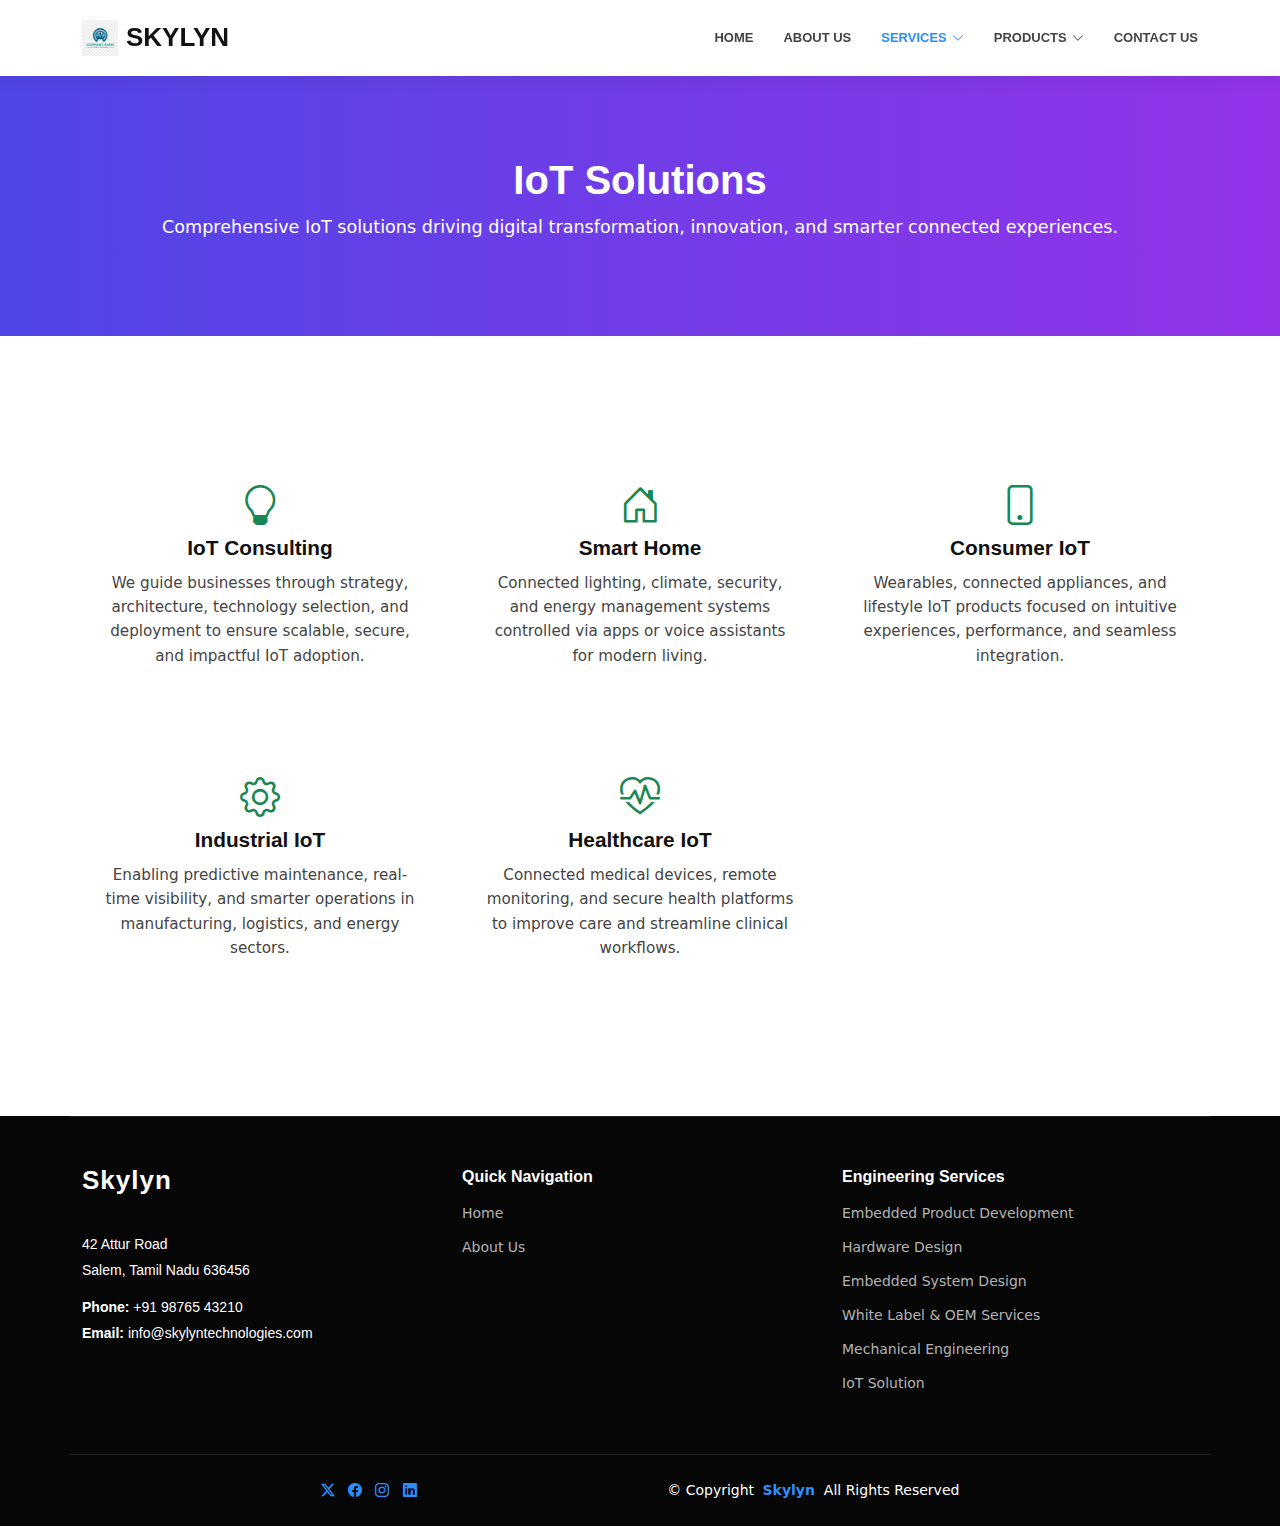
<file: iot-solution.html>
<!DOCTYPE html>
<html lang="en">

<head>
    <meta charset="UTF-8">
    <meta name="description"
        content="Comprehensive IoT solutions including consulting, smart home, consumer IoT, industrial IoT, and healthcare IoT to drive digital transformation and connected innovation.">
    <meta name="viewport" content="width=device-width, initial-scale=1.0">
    <title>IoT Solutions | Your Company</title>

    <link href="https://cdn.jsdelivr.net/npm/bootstrap@5.3.2/dist/css/bootstrap.min.css" rel="stylesheet">
    <link href="https://cdn.jsdelivr.net/npm/bootstrap-icons/font/bootstrap-icons.css" rel="stylesheet">

    <style>
     
        .hero-section {
            background: linear-gradient(to right, #4f46e5, #9333ea);
            color: white;
            padding: 80px 20px;
            text-align: center;
            animation: fadeIn 1.5s ease;
        }

        .hero-section h1 {
            font-size: 2.5rem;
            font-weight: 700;
            animation: slideDown 1.2s ease;
        }

        .hero-section p {
            font-size: 1.1rem;
            margin-top: 10px;
            animation: fadeInUp 1.8s ease;
        }

        .services-grid {
            margin-top: 50px;
            margin-bottom: 50px;
        }

        .service-card {
            background: white;
            border-radius: 12px;
            padding: 30px 20px;
            text-align: center;
            transition: transform 0.3s ease, box-shadow 0.3s ease;
            animation: zoomIn 1s ease;
        }

        .service-card:hover {
            transform: translateY(-8px);
            box-shadow: 0px 8px 20px rgba(0, 0, 0, 0.15);
        }

        .service-card i {
            font-size: 40px;
            color: #198754;
            margin-bottom: 15px;
            animation: bounce 2s infinite;
        }

        .service-card h3 {
            font-size: 1.3rem;
            font-weight: 600;
            margin-bottom: 10px;
        }

        .service-card p {
            font-size: 0.95rem;
            line-height: 1.6;
        }

        @keyframes fadeIn {
            from {
                opacity: 0;
            }

            to {
                opacity: 1;
            }
        }

        @keyframes slideDown {
            from {
                transform: translateY(-30px);
                opacity: 0;
            }

            to {
                transform: translateY(0);
                opacity: 1;
            }
        }

        @keyframes fadeInUp {
            from {
                transform: translateY(30px);
                opacity: 0;
            }

            to {
                transform: translateY(0);
                opacity: 1;
            }
        }

        @keyframes zoomIn {
            from {
                transform: scale(0.9);
                opacity: 0;
            }

            to {
                transform: scale(1);
                opacity: 1;
            }
        }

        @keyframes bounce {

            0%,
            100% {
                transform: translateY(0);
            }

            50% {
                transform: translateY(-6px);
            }
        }

        .navmenu ul ul {
            display: none;
            position: absolute;
            background: #fff;
            padding: 10px 0;
            list-style: none;
            z-index: 1000;
        }

        .navmenu li.dropdown:hover>ul {
            display: block;
        }

        .navmenu li.dropdown ul li.dropdown:hover>ul {
            display: block;
            left: 100%;
            top: 0;
        }
    </style>

    <link href="main.css" rel="stylesheet">
</head>

<body>

    <header class="d-flex align-items-center sticky-top header" id="header">
        <div class="d-flex position-relative align-items-center container">

            <a href="index.html" class="d-flex align-items-center me-auto logo">
                <img src="Images/client_logo.png" alt="Skylyn logo">
                <h1 class="client_title client_name">Skylyn</h1>
            </a>

            <nav class="navmenu" id="navmenu">
                <ul>
                    <li><a href="index.html">Home</a></li>

                    <li><a href="about.html">About Us</a></li>

                    <li class="dropdown">
                        <a href="#" class="active"><span>Services</span> <i
                                class="bi bi-chevron-down toggle-dropdown"></i></a>
                        <ul>
                            <li><a href="embedded-product-development.html">Embedded Product Development</a></li>
                            <li><a href="hardware-design.html">Hardware Design</a></li>
                            <li><a href="embedded-system-design.html">Embedded System Design</a></li>
                            <li><a href="white-label-oem-services.html">White Label & OEM Services</a></li>
                            <li><a href="mechanical-engineering.html">Mechanical Engineering</a></li>
                            <li><a href="iot-solution.html">IoT Solution</a></li>
                        </ul>
                    </li>

                    <li class="dropdown">
                        <a href="#"><span>Products</span> <i class="bi bi-chevron-down toggle-dropdown"></i></a>
                        <ul>
                            <li><a href="#">Product 1</a></li>

                            <li class="dropdown">
                                <a href="#"><span>Product 2</span> <i
                                        class="bi bi-chevron-down toggle-dropdown"></i></a>
                                <ul>
                                    <li><a href="#">Sub Product 2.1</a></li>
                                    <li><a href="#">Sub Product 2.2</a></li>
                                </ul>
                            </li>

                            <li class="dropdown">
                                <a href="#"><span>Product 3</span> <i
                                        class="bi bi-chevron-down toggle-dropdown"></i></a>
                                <ul>
                                    <li><a href="#">Sub Product 3.1</a></li>
                                    <li><a href="#">Sub Product 3.2</a></li>
                                </ul>
                            </li>
                        </ul>
                    </li>

                    <li><a href="index.html">Contact Us</a></li>
                </ul>

                <i class="mobile-nav-toggle d-xl-none bi bi-list"></i>
            </nav>

        </div>
    </header>

    <section class="hero-section">
        <h1 style="color: #fff;">IoT Solutions</h1>
        <p>Comprehensive IoT solutions driving digital transformation, innovation, and smarter connected experiences.
        </p>
    </section>

    <section class="container services-grid">
        <div class="row g-4">

            <div class="col-lg-4 col-md-6">
                <div class="service-card">
                    <i class="bi bi-lightbulb"></i>
                    <h3>IoT Consulting</h3>
                    <p>We guide businesses through strategy, architecture, technology selection, and deployment to
                        ensure scalable,
                        secure, and impactful IoT adoption.</p>
                </div>
            </div>

            <div class="col-lg-4 col-md-6">
                <div class="service-card">
                    <i class="bi bi-house-door"></i>
                    <h3>Smart Home</h3>
                    <p>Connected lighting, climate, security, and energy management systems controlled via apps or voice
                        assistants
                        for modern living.</p>
                </div>
            </div>

            <div class="col-lg-4 col-md-6">
                <div class="service-card">
                    <i class="bi bi-phone"></i>
                    <h3>Consumer IoT</h3>
                    <p>Wearables, connected appliances, and lifestyle IoT products focused on intuitive experiences,
                        performance,
                        and seamless integration.</p>
                </div>
            </div>

            <div class="col-lg-4 col-md-6">
                <div class="service-card">
                    <i class="bi bi-gear"></i>
                    <h3>Industrial IoT</h3>
                    <p>Enabling predictive maintenance, real-time visibility, and smarter operations in manufacturing,
                        logistics,
                        and energy sectors.</p>
                </div>
            </div>

            <div class="col-lg-4 col-md-6">
                <div class="service-card">
                    <i class="bi bi-heart-pulse"></i>
                    <h3>Healthcare IoT</h3>
                    <p>Connected medical devices, remote monitoring, and secure health platforms to improve care and
                        streamline
                        clinical workflows.</p>
                </div>
            </div>

        </div>
    </section>

    <footer class="dark-background footer" id="footer">
        <div class="footer-top container">
            <div class="gy-4 row">

                <div class="col-lg-4 col-md-6 footer-about">
                    <a href="index.html" class="logo d-flex align-items-center">
                        <span class="client_name">Skylyn</span>
                    </a>
                    <div class="pt-3 footer-contact">
                        <p>42 Attur Road</p>
                        <p>Salem, Tamil Nadu 636456</p>
                        <p class="mt-3"><strong>Phone:</strong> <span>+91 98765 43210</span></p>
                        <p><strong>Email:</strong> <span>info@skylyntechnologies.com</span></p>
                    </div>
                </div>

                <div class="col-lg-4 col-md-3 footer-links">
                    <h4>Quick Navigation</h4>
                    <ul>
                        <li><a href="index.html">Home</a></li>
                        <li><a href="about.html">About Us</a></li>
                    </ul>
                </div>

                <div class="col-lg-4 col-md-3 footer-links">
                    <h4>Engineering Services</h4>
                    <ul>
                        <li><a href="embedded-product-development.html">Embedded Product Development</a></li>
                        <li><a href="hardware-design.html">Hardware Design</a></li>
                        <li><a href="embedded-system-design.html">Embedded System Design</a></li>
                        <li><a href="white-label-oem-services.html">White Label & OEM Services</a></li>
                        <li><a href="mechanical-engineering.html">Mechanical Engineering</a></li>
                        <li><a href="iot-solution.html">IoT Solution</a></li>
                    </ul>
                </div>

            </div>
        </div>

        <div class="copyright text-center mt-4 d-flex justify-content-evenly container">
            <div class="header-social-links">
                <a href="#" class="twitter"><i class="bi bi-twitter-x"></i></a>&nbsp;&nbsp;
                <a href="#" class="facebook"><i class="bi bi-facebook"></i></a>&nbsp;&nbsp;
                <a href="#" class="instagram"><i class="bi bi-instagram"></i></a>&nbsp;&nbsp;
                <a href="#" class="linkedin"><i class="bi bi-linkedin"></i></a>
            </div>

            <p>
                © <span>Copyright</span>
                <strong class="client_name px-1">
                    <a href="index.html">Skylyn</a>
                </strong>
                <span>All Rights Reserved</span>
            </p>
        </div>

    </footer>
</body>

</html>
</file>
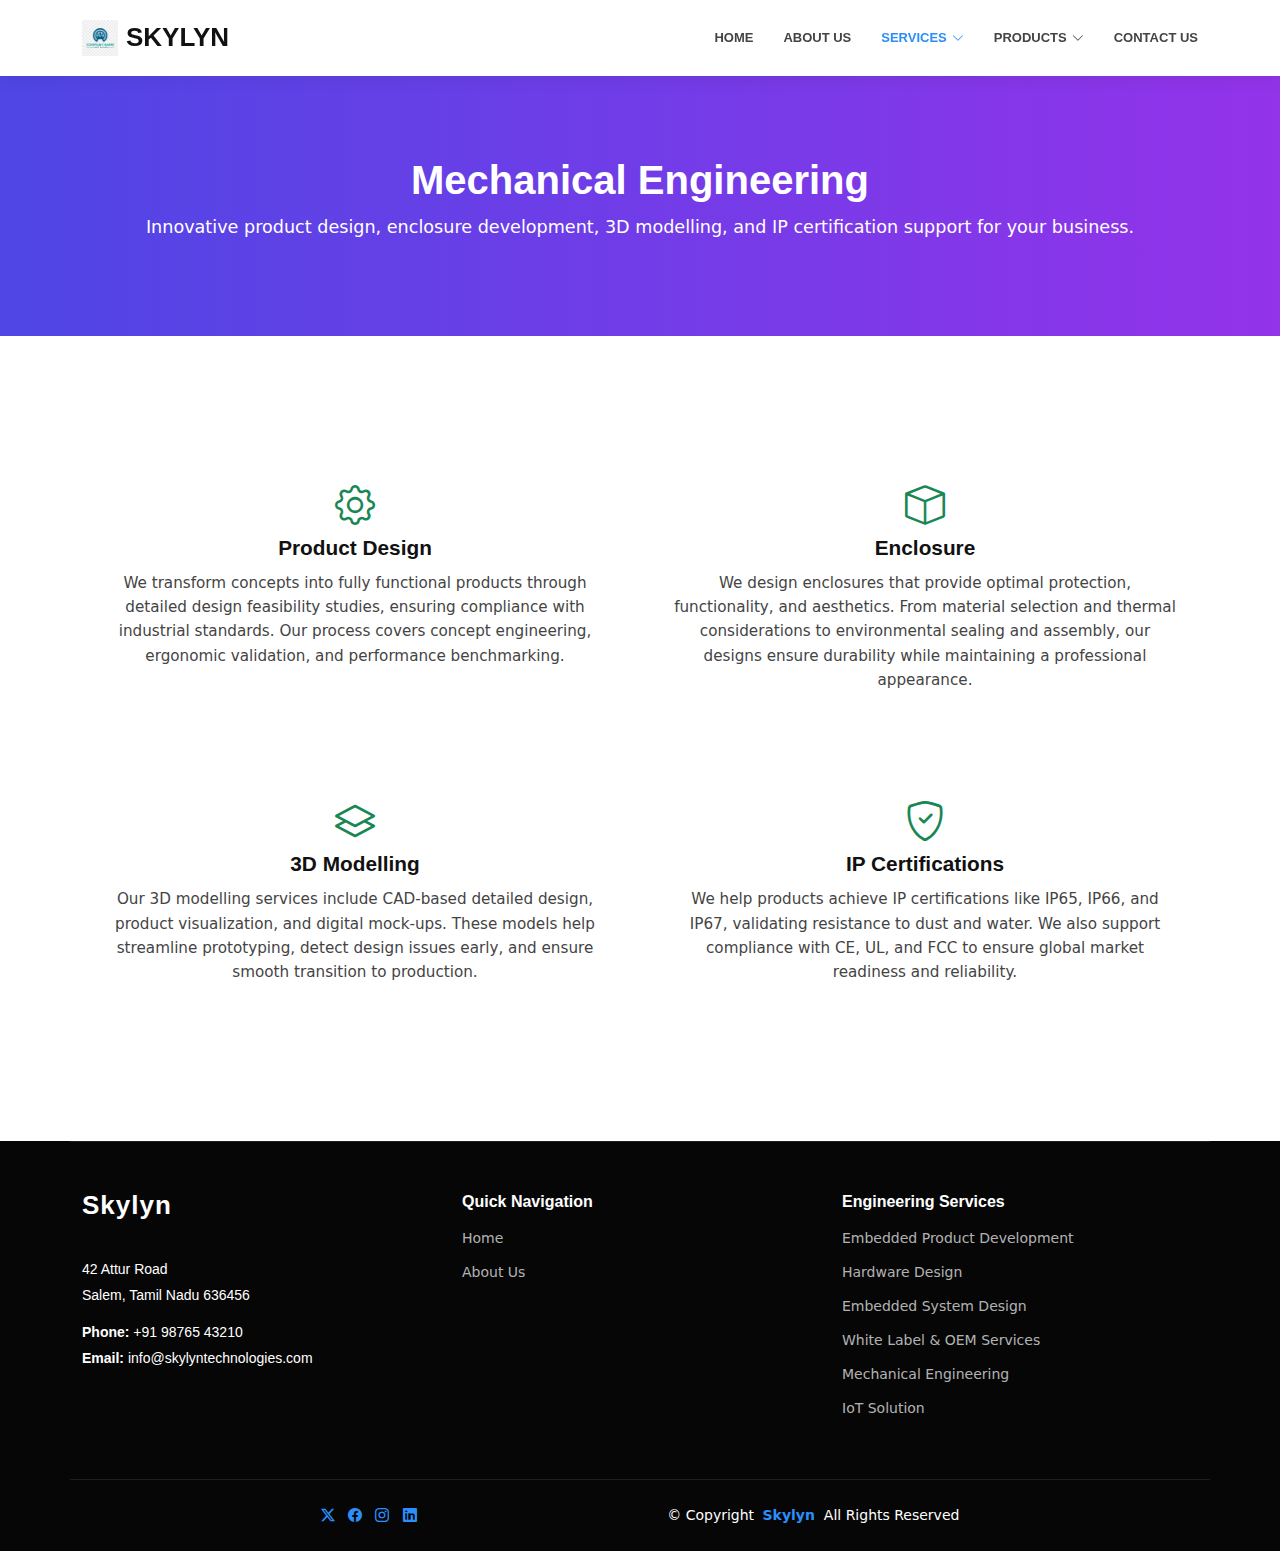
<file: mechanical-engineering.html>
<!DOCTYPE html>
<html lang="en">

<head>
    <meta charset="UTF-8">
    <meta name="description"
        content="Mechanical engineering services including product design, enclosure development, 3D modelling, and IP certification support tailored to your business needs.">
    <meta name="viewport" content="width=device-width, initial-scale=1.0">
    <title>Mechanical Engineering | Your Company</title>

    <link href="https://cdn.jsdelivr.net/npm/bootstrap@5.3.2/dist/css/bootstrap.min.css" rel="stylesheet">
    <link href="https://cdn.jsdelivr.net/npm/bootstrap-icons/font/bootstrap-icons.css" rel="stylesheet">

    <style>
      
        .hero-section {
            background: linear-gradient(to right, #4f46e5, #9333ea);
            color: white;
            padding: 80px 20px;
            text-align: center;
            animation: fadeIn 1.5s ease;
        }

        .hero-section h1 {
            font-size: 2.5rem;
            font-weight: 700;
            animation: slideDown 1.2s ease;
        }

        .hero-section p {
            font-size: 1.1rem;
            margin-top: 10px;
            animation: fadeInUp 1.8s ease;
        }

        .services-grid {
            margin-top: 50px;
            margin-bottom: 50px;
        }

        .service-card {
            background: white;
            border-radius: 12px;
            padding: 30px 20px;
            text-align: center;
            transition: transform 0.3s ease, box-shadow 0.3s ease;
            animation: zoomIn 1s ease;
        }

        .service-card:hover {
            transform: translateY(-8px);
            box-shadow: 0px 8px 20px rgba(0, 0, 0, 0.15);
        }

        .service-card i {
            font-size: 40px;
            color: #198754;
            margin-bottom: 15px;
            animation: bounce 2s infinite;
        }

        .service-card h3 {
            font-size: 1.3rem;
            font-weight: 600;
            margin-bottom: 10px;
        }

        .service-card p {
            font-size: 0.95rem;
            line-height: 1.6;
        }

        @keyframes fadeIn {
            from {
                opacity: 0;
            }

            to {
                opacity: 1;
            }
        }

        @keyframes slideDown {
            from {
                transform: translateY(-30px);
                opacity: 0;
            }

            to {
                transform: translateY(0);
                opacity: 1;
            }
        }

        @keyframes fadeInUp {
            from {
                transform: translateY(30px);
                opacity: 0;
            }

            to {
                transform: translateY(0);
                opacity: 1;
            }
        }

        @keyframes zoomIn {
            from {
                transform: scale(0.9);
                opacity: 0;
            }

            to {
                transform: scale(1);
                opacity: 1;
            }
        }

        @keyframes bounce {

            0%,
            100% {
                transform: translateY(0);
            }

            50% {
                transform: translateY(-6px);
            }
        }

        .navmenu ul ul {
            display: none;
            position: absolute;
            background: #fff;
            padding: 10px 0;
            list-style: none;
            z-index: 1000;
        }

        .navmenu li.dropdown:hover>ul {
            display: block;
        }

        .navmenu li.dropdown ul li.dropdown:hover>ul {
            display: block;
            left: 100%;
            top: 0;
        }
    </style>

    <link href="main.css" rel="stylesheet">

</head>

<body>

    <header class="d-flex align-items-center sticky-top header" id="header">
        <div class="d-flex position-relative align-items-center container">

            <a href="index.html" class="d-flex align-items-center me-auto logo">
                <img src="Images/client_logo.png" alt="Skylyn logo">
                <h1 class="client_title client_name">Skylyn</h1>
            </a>

            <nav class="navmenu" id="navmenu">
                <ul>
                    <li><a href="index.html">Home</a></li>

                    <li><a href="about.html">About Us</a></li>

                    <li class="dropdown">
                        <a href="#" class="active"><span>Services</span> <i
                                class="bi bi-chevron-down toggle-dropdown"></i></a>
                        <ul>
                            <li><a href="embedded-product-development.html">Embedded Product Development</a></li>
                            <li><a href="hardware-design.html">Hardware Design</a></li>
                            <li><a href="embedded-system-design.html">Embedded System Design</a></li>
                            <li><a href="white-label-oem-services.html">White Label & OEM Services</a></li>
                            <li><a href="mechanical-engineering.html">Mechanical Engineering</a></li>
                            <li><a href="iot-solution.html">IoT Solution</a></li>
                        </ul>
                    </li>

                    <li class="dropdown">
                        <a href="#"><span>Products</span> <i class="bi bi-chevron-down toggle-dropdown"></i></a>
                        <ul>
                            <li><a href="#">Product 1</a></li>

                            <li class="dropdown">
                                <a href="#"><span>Product 2</span> <i
                                        class="bi bi-chevron-down toggle-dropdown"></i></a>
                                <ul>
                                    <li><a href="#">Sub Product 2.1</a></li>
                                    <li><a href="#">Sub Product 2.2</a></li>
                                </ul>
                            </li>

                            <li class="dropdown">
                                <a href="#"><span>Product 3</span> <i
                                        class="bi bi-chevron-down toggle-dropdown"></i></a>
                                <ul>
                                    <li><a href="#">Sub Product 3.1</a></li>
                                    <li><a href="#">Sub Product 3.2</a></li>
                                </ul>
                            </li>
                        </ul>
                    </li>

                    <li><a href="index.html">Contact Us</a></li>
                </ul>

                <i class="mobile-nav-toggle d-xl-none bi bi-list"></i>
            </nav>

        </div>
    </header>

    <section class="hero-section">
        <h1 style="color: #fff;">Mechanical Engineering</h1>
        <p>Innovative product design, enclosure development, 3D modelling, and IP certification support for your
            business.</p>
    </section>

    <section class="container services-grid">
        <div class="row g-4">

            <div class="col-lg-6 col-md-6">
                <div class="service-card">
                    <i class="bi bi-gear"></i>
                    <h3>Product Design</h3>
                    <p>We transform concepts into fully functional products through detailed design feasibility studies,
                        ensuring compliance with industrial standards. Our process covers concept engineering, ergonomic
                        validation,
                        and performance benchmarking.</p>
                </div>
            </div>

            <div class="col-lg-6 col-md-6">
                <div class="service-card">
                    <i class="bi bi-box"></i>
                    <h3>Enclosure</h3>
                    <p>We design enclosures that provide optimal protection, functionality, and aesthetics. From
                        material
                        selection and thermal considerations to environmental sealing and assembly, our designs ensure
                        durability
                        while maintaining a professional appearance.</p>
                </div>
            </div>

            <div class="col-lg-6 col-md-6">
                <div class="service-card">
                    <i class="bi bi-layers"></i>
                    <h3>3D Modelling</h3>
                    <p>Our 3D modelling services include CAD-based detailed design, product visualization, and digital
                        mock-ups.
                        These models help streamline prototyping, detect design issues early, and ensure smooth
                        transition to
                        production.</p>
                </div>
            </div>

            <div class="col-lg-6 col-md-6">
                <div class="service-card">
                    <i class="bi bi-shield-check"></i>
                    <h3>IP Certifications</h3>
                    <p>We help products achieve IP certifications like IP65, IP66, and IP67, validating resistance to
                        dust and
                        water. We also support compliance with CE, UL, and FCC to ensure global market readiness and
                        reliability.</p>
                </div>
            </div>

        </div>
    </section>

    <footer class="dark-background footer" id="footer">
        <div class="footer-top container">
            <div class="gy-4 row">

                <div class="col-lg-4 col-md-6 footer-about">
                    <a href="index.html" class="logo d-flex align-items-center">
                        <span class="client_name">Skylyn</span>
                    </a>
                    <div class="pt-3 footer-contact">
                        <p>42 Attur Road</p>
                        <p>Salem, Tamil Nadu 636456</p>
                        <p class="mt-3"><strong>Phone:</strong> <span>+91 98765 43210</span></p>
                        <p><strong>Email:</strong> <span>info@skylyntechnologies.com</span></p>
                    </div>
                </div>

                <div class="col-lg-4 col-md-3 footer-links">
                    <h4>Quick Navigation</h4>
                    <ul>
                        <li><a href="index.html">Home</a></li>
                        <li><a href="about.html">About Us</a></li>
                    </ul>
                </div>

                <div class="col-lg-4 col-md-3 footer-links">
                    <h4>Engineering Services</h4>
                    <ul>
                        <li><a href="embedded-product-development.html">Embedded Product Development</a></li>
                        <li><a href="hardware-design.html">Hardware Design</a></li>
                        <li><a href="embedded-system-design.html">Embedded System Design</a></li>
                        <li><a href="white-label-oem-services.html">White Label & OEM Services</a></li>
                        <li><a href="mechanical-engineering.html">Mechanical Engineering</a></li>
                        <li><a href="iot-solution.html">IoT Solution</a></li>
                    </ul>
                </div>

            </div>
        </div>

        <div class="copyright text-center mt-4 d-flex justify-content-evenly container">
            <div class="header-social-links">
                <a href="#" class="twitter"><i class="bi bi-twitter-x"></i></a>&nbsp;&nbsp;
                <a href="#" class="facebook"><i class="bi bi-facebook"></i></a>&nbsp;&nbsp;
                <a href="#" class="instagram"><i class="bi bi-instagram"></i></a>&nbsp;&nbsp;
                <a href="#" class="linkedin"><i class="bi bi-linkedin"></i></a>
            </div>

            <p>
                © <span>Copyright</span>
                <strong class="client_name px-1">
                    <a href="index.html">Skylyn</a>
                </strong>
                <span>All Rights Reserved</span>
            </p>
        </div>

    </footer>

</body>

</html>
</file>
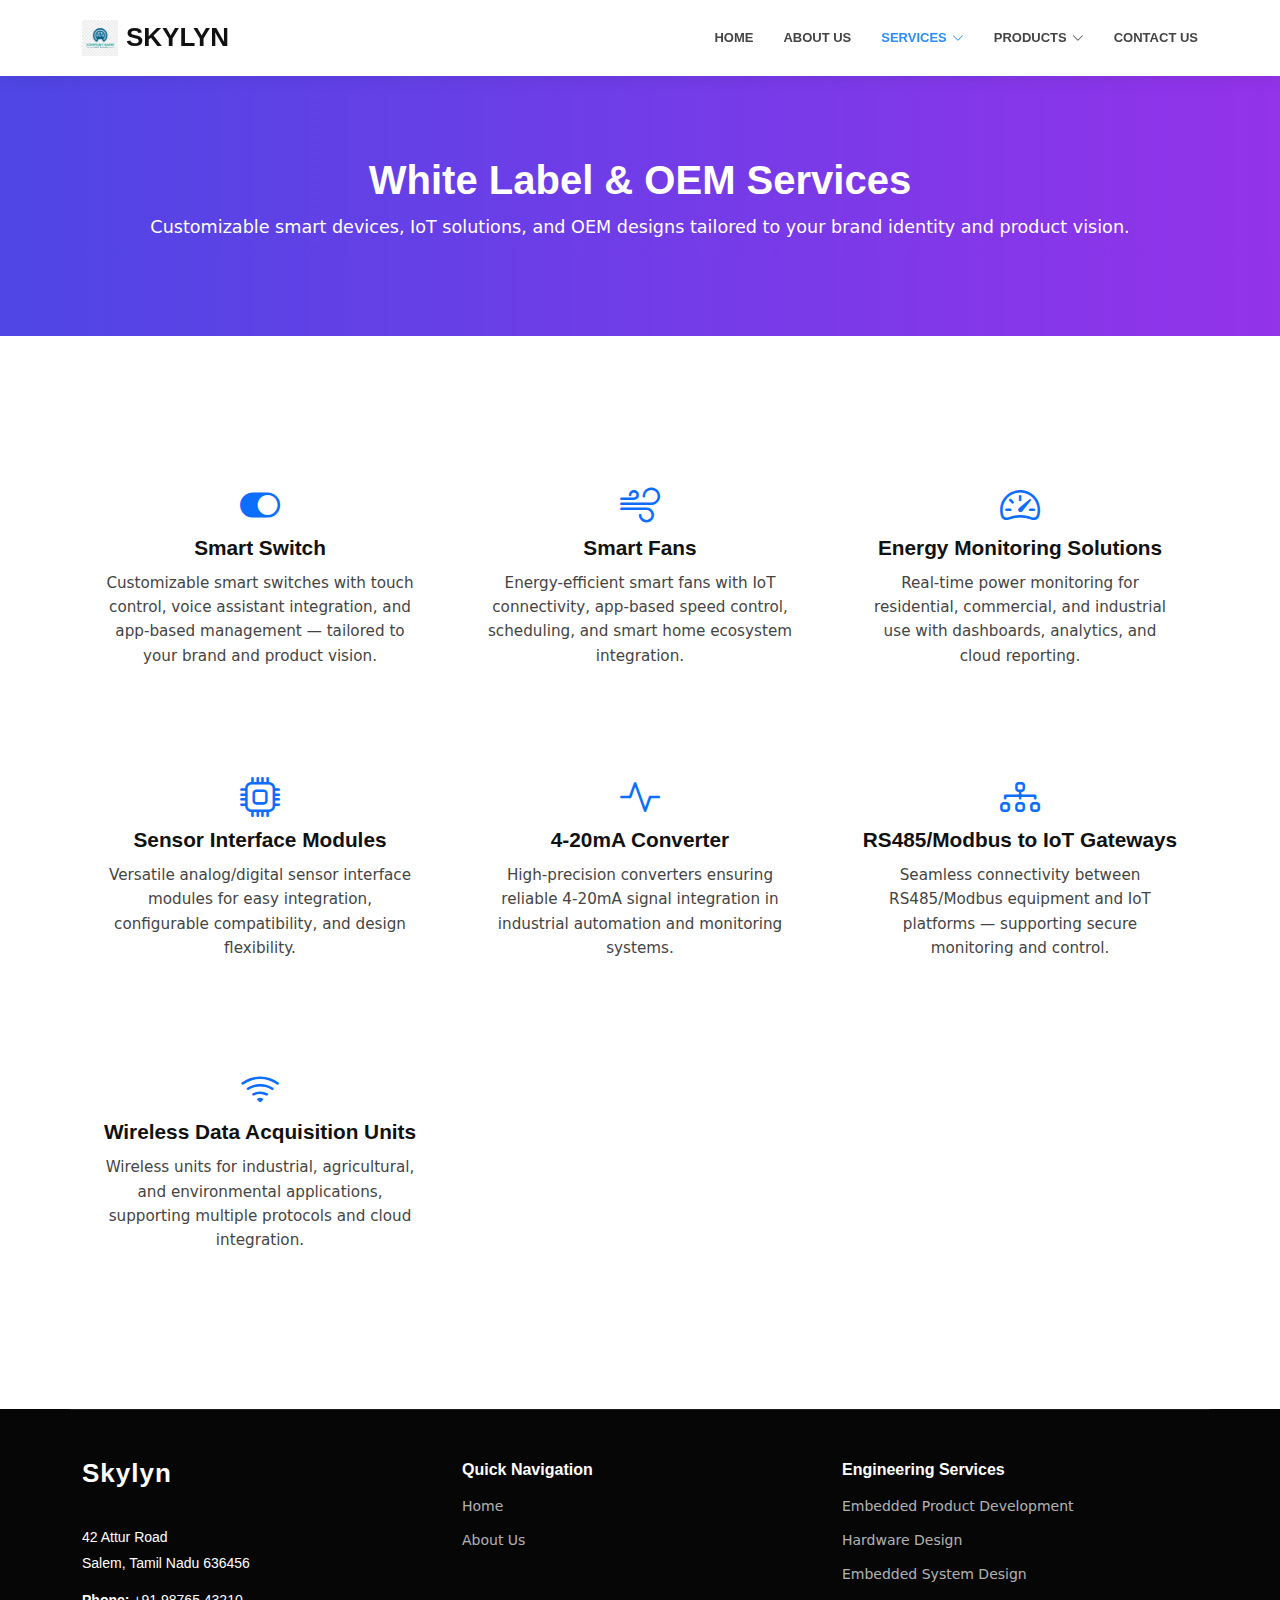
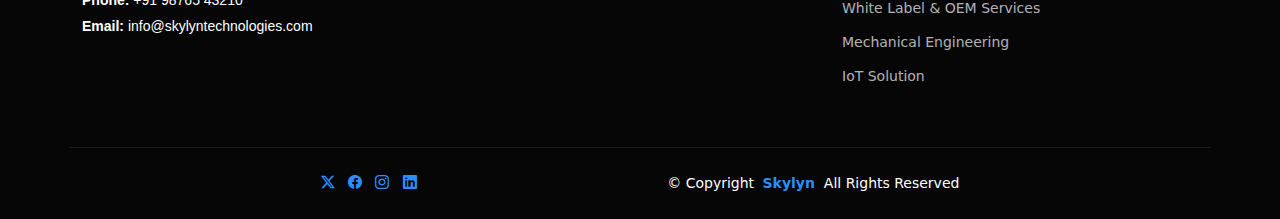
<file: white-label-oem-services.html>
<!DOCTYPE html>
<html lang="en">

<head>
    <meta charset="UTF-8">
    <meta name="description"
        content="Customizable white label and OEM services including smart switches, smart fans, energy monitoring solutions, and IoT gateways tailored to your brand identity and vision.">
    <meta name="viewport" content="width=device-width, initial-scale=1.0">
    <title>White Label & OEM Services | Your Company</title>

    <link href="https://cdn.jsdelivr.net/npm/bootstrap@5.3.2/dist/css/bootstrap.min.css" rel="stylesheet">
    <link href="https://cdn.jsdelivr.net/npm/bootstrap-icons/font/bootstrap-icons.css" rel="stylesheet">

    <style>
       
        .hero-section {
            background: linear-gradient(to right, #4f46e5, #9333ea);
            color: white;
            padding: 80px 20px;
            text-align: center;
            animation: fadeIn 1.5s ease;
        }

        .hero-section h1 {
            font-size: 2.5rem;
            font-weight: 700;
            animation: slideDown 1.2s ease;
        }

        .hero-section p {
            font-size: 1.1rem;
            margin-top: 10px;
            animation: fadeInUp 1.8s ease;
        }

        .services-grid {
            margin-top: 50px;
            margin-bottom: 50px;
        }

        .service-card {
            background: white;
            border-radius: 12px;
            padding: 30px 20px;
            text-align: center;
            transition: transform 0.3s ease, box-shadow 0.3s ease;
            animation: zoomIn 1s ease;
        }

        .service-card:hover {
            transform: translateY(-8px);
            box-shadow: 0px 8px 20px rgba(0, 0, 0, 0.15);
        }

        .service-card i {
            font-size: 40px;
            color: #0d6efd;
            margin-bottom: 15px;
            animation: bounce 2s infinite;
        }

        .service-card h3 {
            font-size: 1.3rem;
            font-weight: 600;
            margin-bottom: 10px;
        }

        .service-card p {
            font-size: 0.95rem;
            line-height: 1.6;
        }

        @keyframes fadeIn {
            from {
                opacity: 0;
            }

            to {
                opacity: 1;
            }
        }

        @keyframes slideDown {
            from {
                transform: translateY(-30px);
                opacity: 0;
            }

            to {
                transform: translateY(0);
                opacity: 1;
            }
        }

        @keyframes fadeInUp {
            from {
                transform: translateY(30px);
                opacity: 0;
            }

            to {
                transform: translateY(0);
                opacity: 1;
            }
        }

        @keyframes zoomIn {
            from {
                transform: scale(0.9);
                opacity: 0;
            }

            to {
                transform: scale(1);
                opacity: 1;
            }
        }

        @keyframes bounce {

            0%,
            100% {
                transform: translateY(0);
            }

            50% {
                transform: translateY(-6px);
            }
        }

        .navmenu ul ul {
            display: none;
            position: absolute;
            background: #fff;
            padding: 10px 0;
            list-style: none;
            z-index: 1000;
        }

        .navmenu li.dropdown:hover>ul {
            display: block;
        }

        .navmenu li.dropdown ul li.dropdown:hover>ul {
            display: block;
            left: 100%;
            top: 0;
        }
    </style>

    <link href="main.css" rel="stylesheet">
</head>

<body>

    <header class="d-flex align-items-center sticky-top header" id="header">
        <div class="d-flex position-relative align-items-center container">

            <a href="index.html" class="d-flex align-items-center me-auto logo">
                <img src="Images/client_logo.png" alt="Skylyn logo">
                <h1 class="client_title client_name">Skylyn</h1>
            </a>

            <nav class="navmenu" id="navmenu">
                <ul>
                    <li><a href="index.html">Home</a></li>

                    <li><a href="about.html">About Us</a></li>

                    <li class="dropdown">
                        <a href="#" class="active"><span>Services</span> <i
                                class="bi bi-chevron-down toggle-dropdown"></i></a>
                        <ul>
                            <li><a href="embedded-product-development.html">Embedded Product Development</a></li>
                            <li><a href="hardware-design.html">Hardware Design</a></li>
                            <li><a href="embedded-system-design.html">Embedded System Design</a></li>
                            <li><a href="white-label-oem-services.html">White Label & OEM Services</a></li>
                            <li><a href="mechanical-engineering.html">Mechanical Engineering</a></li>
                            <li><a href="iot-solution.html">IoT Solution</a></li>
                        </ul>
                    </li>

                    <li class="dropdown">
                        <a href="#"><span>Products</span> <i class="bi bi-chevron-down toggle-dropdown"></i></a>
                        <ul>
                            <li><a href="#">Product 1</a></li>

                            <li class="dropdown">
                                <a href="#"><span>Product 2</span> <i
                                        class="bi bi-chevron-down toggle-dropdown"></i></a>
                                <ul>
                                    <li><a href="#">Sub Product 2.1</a></li>
                                    <li><a href="#">Sub Product 2.2</a></li>
                                </ul>
                            </li>

                            <li class="dropdown">
                                <a href="#"><span>Product 3</span> <i
                                        class="bi bi-chevron-down toggle-dropdown"></i></a>
                                <ul>
                                    <li><a href="#">Sub Product 3.1</a></li>
                                    <li><a href="#">Sub Product 3.2</a></li>
                                </ul>
                            </li>
                        </ul>
                    </li>

                    <li><a href="index.html">Contact Us</a></li>
                </ul>

                <i class="mobile-nav-toggle d-xl-none bi bi-list"></i>
            </nav>

        </div>
    </header>

    <section class="hero-section">
        <h1 style="color: #fff;">White Label & OEM Services</h1>
        <p>Customizable smart devices, IoT solutions, and OEM designs tailored to your brand identity and product
            vision.</p>
    </section>

    <section class="container services-grid">
        <div class="row g-4">

            <div class="col-lg-4 col-md-6">
                <div class="service-card">
                    <i class="bi bi-toggle-on"></i>
                    <h3>Smart Switch</h3>
                    <p>Customizable smart switches with touch control, voice assistant integration, and app-based
                        management — tailored to your brand and product vision.</p>
                </div>
            </div>

            <div class="col-lg-4 col-md-6">
                <div class="service-card">
                    <i class="bi bi-wind"></i>
                    <h3>Smart Fans</h3>
                    <p>Energy-efficient smart fans with IoT connectivity, app-based speed control, scheduling, and smart
                        home ecosystem integration.</p>
                </div>
            </div>

            <div class="col-lg-4 col-md-6">
                <div class="service-card">
                    <i class="bi bi-speedometer2"></i>
                    <h3>Energy Monitoring Solutions</h3>
                    <p>Real-time power monitoring for residential, commercial, and industrial use with dashboards,
                        analytics, and cloud reporting.</p>
                </div>
            </div>

            <div class="col-lg-4 col-md-6">
                <div class="service-card">
                    <i class="bi bi-cpu"></i>
                    <h3>Sensor Interface Modules</h3>
                    <p>Versatile analog/digital sensor interface modules for easy integration, configurable
                        compatibility, and design flexibility.</p>
                </div>
            </div>

            <div class="col-lg-4 col-md-6">
                <div class="service-card">
                    <i class="bi bi-activity"></i>
                    <h3>4-20mA Converter</h3>
                    <p>High-precision converters ensuring reliable 4-20mA signal integration in industrial automation
                        and monitoring systems.</p>
                </div>
            </div>

            <div class="col-lg-4 col-md-6">
                <div class="service-card">
                    <i class="bi bi-diagram-3"></i>
                    <h3>RS485/Modbus to IoT Gateways</h3>
                    <p>Seamless connectivity between RS485/Modbus equipment and IoT platforms — supporting secure
                        monitoring and control.</p>
                </div>
            </div>

            <div class="col-lg-4 col-md-6">
                <div class="service-card">
                    <i class="bi bi-wifi"></i>
                    <h3>Wireless Data Acquisition Units</h3>
                    <p>Wireless units for industrial, agricultural, and environmental applications, supporting multiple
                        protocols and cloud integration.</p>
                </div>
            </div>

        </div>
    </section>

    <footer class="dark-background footer" id="footer">
        <div class="footer-top container">
            <div class="gy-4 row">

                <div class="col-lg-4 col-md-6 footer-about">
                    <a href="index.html" class="logo d-flex align-items-center">
                        <span class="client_name">Skylyn</span>
                    </a>
                    <div class="pt-3 footer-contact">
                        <p>42 Attur Road</p>
                        <p>Salem, Tamil Nadu 636456</p>
                        <p class="mt-3"><strong>Phone:</strong> <span>+91 98765 43210</span></p>
                        <p><strong>Email:</strong> <span>info@skylyntechnologies.com</span></p>
                    </div>
                </div>

                <div class="col-lg-4 col-md-3 footer-links">
                    <h4>Quick Navigation</h4>
                    <ul>
                        <li><a href="index.html">Home</a></li>
                        <li><a href="about.html">About Us</a></li>
                    </ul>
                </div>

                <div class="col-lg-4 col-md-3 footer-links">
                    <h4>Engineering Services</h4>
                    <ul>
                        <li><a href="embedded-product-development.html">Embedded Product Development</a></li>
                        <li><a href="hardware-design.html">Hardware Design</a></li>
                        <li><a href="embedded-system-design.html">Embedded System Design</a></li>
                        <li><a href="white-label-oem-services.html">White Label & OEM Services</a></li>
                        <li><a href="mechanical-engineering.html">Mechanical Engineering</a></li>
                        <li><a href="iot-solution.html">IoT Solution</a></li>
                    </ul>
                </div>

            </div>
        </div>

        <div class="copyright text-center mt-4 d-flex justify-content-evenly container">
            <div class="header-social-links">
                <a href="#" class="twitter"><i class="bi bi-twitter-x"></i></a>&nbsp;&nbsp;
                <a href="#" class="facebook"><i class="bi bi-facebook"></i></a>&nbsp;&nbsp;
                <a href="#" class="instagram"><i class="bi bi-instagram"></i></a>&nbsp;&nbsp;
                <a href="#" class="linkedin"><i class="bi bi-linkedin"></i></a>
            </div>

            <p>
                © <span>Copyright</span>
                <strong class="client_name px-1">
                    <a href="index.html">Skylyn</a>
                </strong>
                <span>All Rights Reserved</span>
            </p>
        </div>

    </footer>
</body>

</html>
</file>
<file: main.css>
:root {
    --default-font: "Montserrat", system-ui, -apple-system, "Segoe UI", "Helvetica Neue", Arial, "Noto Sans", "Liberation Sans", sans-serif, "Apple Color Emoji", "Segoe UI Emoji", "Segoe UI Symbol", "Noto Color Emoji";
    --heading-font: "Montserrat", sans-serif;
    --nav-font: "Montserrat", sans-serif;
}

:root {
    --background-color: #ffffff;
    --default-color: #444444;
    --heading-color: #111111;
    --accent-color: #2c8efb;
    --surface-color: #ffffff;
    --contrast-color: #ffffff;
}

:root {
    --nav-color: #444444;
    --nav-hover-color: #2c8efb;
    --nav-mobile-background-color: #ffffff;
    --nav-dropdown-background-color: #ffffff;
    --nav-dropdown-color: #444444;
    --nav-dropdown-hover-color: #2c8efb;
}

.light-background {
    --background-color: #f7f7f7;
    --surface-color: #ffffff;
}

.dark-background {
    --background-color: #060606;
    --default-color: #ffffff;
    --heading-color: #ffffff;
    --surface-color: #252525;
    --contrast-color: #ffffff;
}

.accent-background {
    --background-color: #2c8efb;
    --default-color: #ffffff;
    --heading-color: #ffffff;
    --accent-color: #ffffff;
    --surface-color: #2ae149;
    --contrast-color: #ffffff;
}

:root {
    scroll-behavior: smooth;
}

body {
    color: var(--default-color);
    background-color: var(--background-color);
    font-family: var(--default-font);
}

a {
    color: var(--accent-color);
    text-decoration: none;
    transition: 0.3s;
}

a:hover {
    color: color-mix(in srgb, var(--accent-color), transparent 25%);
    text-decoration: none;
}

h1,
h2,
h3,
h4,
h5,
h6 {
    color: var(--heading-color);
    font-family: var(--heading-font);
}

.php-email-form .error-message {
    display: none;
    background: #df1529;
    color: #ffffff;
    text-align: left;
    padding: 15px;
    margin-bottom: 24px;
    font-weight: 600;
}

.php-email-form .sent-message {
    display: none;
    color: #ffffff;
    background: #059652;
    text-align: center;
    padding: 15px;
    margin-bottom: 24px;
    font-weight: 600;
}

.php-email-form .loading {
    display: none;
    background: var(--surface-color);
    text-align: center;
    padding: 15px;
    margin-bottom: 24px;
}

.php-email-form .loading:before {
    content: "";
    display: inline-block;
    border-radius: 50%;
    width: 24px;
    height: 24px;
    margin: 0 10px -6px 0;
    border: 3px solid var(--accent-color);
    border-top-color: var(--surface-color);
    animation: php-email-form-loading 1s linear infinite;
}

@keyframes php-email-form-loading {
    0% {
        transform: rotate(0deg);
    }
    100% {
        transform: rotate(360deg);
    }
}

.header {
    color: var(--default-color);
    background-color: var(--background-color);
    padding: 10px 0;
    transition: all 0.5s;
    z-index: 997;
    box-shadow: 0px 0 18px rgba(0, 0, 0, 0.1);
}

.header .logo {
    line-height: 1;
}

.header .logo img {
    max-height: 36px;
    margin-right: 8px;
}

.header .logo h1 {
    font-size: 26px;
    margin: 0;
    font-weight: 700;
    text-transform: uppercase;
    color: var(--heading-color);
}

.header .logo span {
    color: var(--accent-color);
    font-size: 26px;
    font-weight: 700;
}

.header .header-social-links {
    padding: 0 0 0 15px;
}

.header .header-social-links a {
    color: color-mix(in srgb, var(--default-color), transparent 40%);
    padding-left: 10px;
    display: inline-block;
    transition: 0.3s;
    font-size: 16px;
}

.header .header-social-links a:hover {
    color: var(--accent-color);
}

.header .header-social-links a i {
    line-height: 0px;
}

@media (max-width: 1200px) {
    .header .logo {
        order: 1;
    }
    .header .logo h1 {
        font-size: 24px;
    }
    .header .header-social-links {
        order: 2;
        padding: 0 15px 0 0;
    }
    .header .navmenu {
        order: 3;
    }
}

@media (min-width: 1200px) {
    .navmenu {
        padding: 0;
    }
    .navmenu ul {
        margin: 0;
        padding: 0;
        display: flex;
        list-style: none;
        align-items: center;
    }
    .navmenu li {
        position: relative;
    }
    .navmenu a,
    .navmenu a:focus {
        color: var(--nav-color);
        padding: 18px 15px;
        font-size: 13px;
        font-family: var(--nav-font);
        text-transform: uppercase;
        font-weight: 900;
        display: flex;
        align-items: center;
        justify-content: space-between;
        white-space: nowrap;
        transition: 0.3s;
    }
    .navmenu a i,
    .navmenu a:focus i {
        font-size: 12px;
        line-height: 0;
        margin-left: 5px;
        transition: 0.3s;
    }
    .navmenu li:last-child a {
        padding-right: 0;
    }
    .navmenu li:hover>a,
    .navmenu .active,
    .navmenu .active:focus {
        color: var(--nav-hover-color);
    }
    .navmenu .dropdown ul {
        margin: 0;
        padding: 10px 0;
        background: var(--nav-dropdown-background-color);
        display: block;
        position: absolute;
        visibility: hidden;
        left: 14px;
        top: 130%;
        opacity: 0;
        transition: 0.3s;
        border-radius: 4px;
        z-index: 99;
        box-shadow: 0px 0px 30px rgba(0, 0, 0, 0.1);
    }
    .navmenu .dropdown ul li {
        min-width: 200px;
    }
    .navmenu .dropdown ul a {
        padding: 10px 20px;
        font-size: 15px;
        text-transform: none;
        color: var(--nav-dropdown-color);
    }
    .navmenu .dropdown ul a i {
        font-size: 12px;
    }
    .navmenu .dropdown ul a:hover,
    .navmenu .dropdown ul .active:hover,
    .navmenu .dropdown ul li:hover>a {
        color: var(--nav-dropdown-hover-color);
    }
    .navmenu .dropdown:hover>ul {
        opacity: 1;
        top: 100%;
        visibility: visible;
    }
    .navmenu .dropdown .dropdown ul {
        top: 0;
        left: -90%;
        visibility: hidden;
    }
    .navmenu .dropdown .dropdown:hover>ul {
        opacity: 1;
        top: 0;
        left: -100%;
        visibility: visible;
    }
}

@media (max-width: 1199px) {
    .mobile-nav-toggle {
        color: var(--nav-color);
        font-size: 28px;
        line-height: 0;
        margin-right: 10px;
        cursor: pointer;
        transition: color 0.3s;
    }
    .navmenu {
        padding: 0;
        z-index: 9997;
    }
    .navmenu ul {
        display: none;
        list-style: none;
        position: absolute;
        inset: 60px 20px 20px 20px;
        padding: 10px 0;
        margin: 0;
        border-radius: 6px;
        background-color: var(--nav-mobile-background-color);
        overflow-y: auto;
        transition: 0.3s;
        z-index: 9998;
        box-shadow: 0px 0px 30px rgba(0, 0, 0, 0.1);
    }
    .navmenu a,
    .navmenu a:focus {
        color: var(--nav-dropdown-color);
        padding: 10px 20px;
        font-family: var(--nav-font);
        font-size: 17px;
        font-weight: 500;
        display: flex;
        align-items: center;
        justify-content: space-between;
        white-space: nowrap;
        transition: 0.3s;
    }
    .navmenu a i,
    .navmenu a:focus i {
        font-size: 12px;
        line-height: 0;
        margin-left: 5px;
        width: 30px;
        height: 30px;
        display: flex;
        align-items: center;
        justify-content: center;
        border-radius: 50%;
        transition: 0.3s;
        background-color: color-mix(in srgb, var(--accent-color), transparent 90%);
    }
    .navmenu a i:hover,
    .navmenu a:focus i:hover {
        background-color: var(--accent-color);
        color: var(--contrast-color);
    }
    .navmenu a:hover,
    .navmenu .active,
    .navmenu .active:focus {
        color: var(--nav-dropdown-hover-color);
    }
    .navmenu .active i,
    .navmenu .active:focus i {
        background-color: var(--accent-color);
        color: var(--contrast-color);
        transform: rotate(180deg);
    }
    .navmenu .dropdown ul {
        position: static;
        display: none;
        z-index: 99;
        padding: 10px 0;
        margin: 10px 20px;
        background-color: var(--nav-dropdown-background-color);
        border: 1px solid color-mix(in srgb, var(--default-color), transparent 90%);
        box-shadow: none;
        transition: all 0.5s ease-in-out;
    }
    .navmenu .dropdown ul ul {
        background-color: rgba(33, 37, 41, 0.1);
    }
    .navmenu .dropdown>.dropdown-active {
        display: block;
        background-color: rgba(33, 37, 41, 0.03);
    }
    .mobile-nav-active {
        overflow: hidden;
    }
    .mobile-nav-active .mobile-nav-toggle {
        color: #fff;
        position: absolute;
        font-size: 32px;
        top: 15px;
        right: 15px;
        margin-right: 0;
        z-index: 9999;
    }
    .mobile-nav-active .navmenu {
        position: fixed;
        overflow: hidden;
        inset: 0;
        background: rgba(33, 37, 41, 0.8);
        transition: 0.3s;
    }
    .mobile-nav-active .navmenu>ul {
        display: block;
    }
}

.footer {
    color: var(--default-color);
    background-color: var(--background-color);
    font-size: 14px;
    position: relative;
}

.footer .footer-top {
    padding-top: 50px;
    border-top: 1px solid color-mix(in srgb, var(--default-color), transparent 90%);
}

.footer .footer-about .logo {
    line-height: 1;
    margin-bottom: 25px;
}

.footer .footer-about .logo img {
    max-height: 40px;
    margin-right: 6px;
}

.footer .footer-about .logo span {
    font-size: 26px;
    font-weight: 700;
    letter-spacing: 1px;
    font-family: var(--heading-font);
    color: var(--heading-color);
}

.footer .footer-about p {
    font-size: 14px;
    font-family: var(--heading-font);
}

.footer .social-links a {
    display: flex;
    align-items: center;
    justify-content: center;
    width: 40px;
    height: 40px;
    border-radius: 50%;
    border: 1px solid color-mix(in srgb, var(--default-color), transparent 50%);
    font-size: 16px;
    color: color-mix(in srgb, var(--default-color), transparent 30%);
    margin-right: 10px;
    transition: 0.3s;
}

.footer .social-links a:hover {
    color: var(--accent-color);
    border-color: var(--accent-color);
}

.footer h4 {
    font-size: 16px;
    font-weight: bold;
    position: relative;
    padding-bottom: 12px;
}

.footer .footer-links {
    margin-bottom: 30px;
}

.footer .footer-links ul {
    list-style: none;
    padding: 0;
    margin: 0;
}

.footer .footer-links ul i {
    padding-right: 2px;
    font-size: 12px;
    line-height: 0;
}

.footer .footer-links ul li {
    padding: 10px 0;
    display: flex;
    align-items: center;
}

.footer .footer-links ul li:first-child {
    padding-top: 0;
}

.footer .footer-links ul a {
    color: color-mix(in srgb, var(--default-color), transparent 30%);
    display: inline-block;
    line-height: 1;
}

.footer .footer-links ul a:hover {
    color: var(--accent-color);
}

.footer .footer-contact p {
    margin-bottom: 5px;
}

.footer .footer-newsletter .newsletter-form {
    margin-top: 30px;
    margin-bottom: 15px;
    padding: 6px 8px;
    position: relative;
    border-radius: 4px;
    border: 1px solid color-mix(in srgb, var(--default-color), transparent 80%);
    display: flex;
    background-color: var(--surface-color);
    transition: 0.3s;
}

.footer .footer-newsletter .newsletter-form:focus-within {
    border-color: var(--accent-color);
}

.footer .footer-newsletter .newsletter-form input[type=email] {
    border: 0;
    padding: 4px;
    width: 100%;
    background-color: var(--surface-color);
    color: var(--default-color);
}

.footer .footer-newsletter .newsletter-form input[type=email]:focus-visible {
    outline: none;
}

.footer .footer-newsletter .newsletter-form input[type=submit] {
    border: 0;
    font-size: 16px;
    padding: 0 20px;
    margin: -7px -8px -7px 0;
    background: var(--accent-color);
    color: var(--contrast-color);
    transition: 0.3s;
    border-radius: 0 4px 4px 0;
}

.footer .footer-newsletter .newsletter-form input[type=submit]:hover {
    background: color-mix(in srgb, var(--accent-color), transparent 20%);
}

.footer .copyright {
    padding: 25px 0;
    border-top: 1px solid color-mix(in srgb, var(--default-color), transparent 90%);
}

.footer .copyright p {
    margin-bottom: 0;
}

.footer .credits {
    margin-top: 6px;
    font-size: 13px;
}

#preloader {
    position: fixed;
    inset: 0;
    z-index: 999999;
    overflow: hidden;
    background: var(--background-color);
    transition: all 0.6s ease-out;
}

#preloader:before {
    content: "";
    position: fixed;
    top: calc(50% - 30px);
    left: calc(50% - 30px);
    border: 6px solid #ffffff;
    border-color: var(--accent-color) transparent var(--accent-color) transparent;
    border-radius: 50%;
    width: 60px;
    height: 60px;
    animation: animate-preloader 1.5s linear infinite;
}

@keyframes animate-preloader {
    0% {
        transform: rotate(0deg);
    }
    100% {
        transform: rotate(360deg);
    }
}

.scroll-top {
    position: fixed;
    visibility: hidden;
    opacity: 0;
    right: 15px;
    bottom: 15px;
    z-index: 99999;
    background-color: var(--accent-color);
    width: 40px;
    height: 40px;
    border-radius: 4px;
    transition: all 0.4s;
}

.scroll-top i {
    font-size: 24px;
    color: var(--contrast-color);
    line-height: 0;
}

.scroll-top:hover {
    background-color: color-mix(in srgb, var(--accent-color), transparent 20%);
    color: var(--contrast-color);
}

.scroll-top.active {
    visibility: visible;
    opacity: 1;
}

@media screen and (max-width: 768px) {
    [data-aos-delay] {
        transition-delay: 0 !important;
    }
}

.page-title {
    color: var(--default-color);
    background-color: var(--background-color);
    padding: 25px 0;
    position: relative;
}

.page-title h1 {
    font-size: 24px;
    font-weight: 700;
}

.page-title .breadcrumbs ol {
    display: flex;
    justify-content: center;
    flex-wrap: wrap;
    list-style: none;
    padding: 0;
    margin: 0;
    font-size: 14px;
    font-weight: 400;
}

.page-title .breadcrumbs ol li+li {
    padding-left: 10px;
}

.page-title .breadcrumbs ol li+li::before {
    content: "/";
    display: inline-block;
    padding-right: 10px;
    color: color-mix(in srgb, var(--default-color), transparent 70%);
}

section,
.section {
    color: var(--default-color);
    background-color: var(--background-color);
    padding: 60px 0;
    scroll-margin-top: 100px;
    overflow: clip;
}

@media (max-width: 1199px) {
    section,
    .section {
        scroll-margin-top: 66px;
    }
}

.section-title {
    text-align: center;
    padding-bottom: 60px;
    position: relative;
}

.section-title h2 {
    font-size: 32px;
    font-weight: 700;
    margin-bottom: 20px;
    text-transform: uppercase;
    padding-bottom: 20px;
    position: relative;
}

.section-title h2:after {
    content: "";
    position: absolute;
    display: block;
    width: 50px;
    height: 3px;
    background: var(--accent-color);
    left: 0;
    right: 0;
    bottom: 0;
    margin: auto;
}

.section-title p {
    margin-bottom: 0;
}

.hero {
    padding: 0;
}

.hero .carousel {
    width: 100%;
    min-height: calc(100vh - 75px);
    padding: 0;
    margin: 0;
    position: relative;
}

@media (max-height: 500px),
(max-width: 1200px) {
    .hero .carousel {
        min-height: calc(100vh - 48px);
    }
}

.hero img {
    position: absolute;
    inset: 0;
    display: block;
    width: 100%;
    height: 100%;
    object-fit: cover;
    z-index: 1;
}

.hero .carousel-item {
    position: absolute;
    inset: 0;
    background-size: cover;
    background-position: center;
    background-repeat: no-repeat;
    display: flex;
    justify-content: center;
    align-items: flex-end;
}

.hero .container {
    background: color-mix(in srgb, var(--surface-color), transparent 40%);
    position: relative;
    text-align: center;
    padding-top: 30px;
    padding-bottom: 30px;
    margin-bottom: 50px;
    border-top: 4px solid var(--accent-color);
    z-index: 3;
}

@media (max-width: 1200px) {
    .hero .container {
        margin-left: 50px;
        margin-right: 50px;
    }
}

.hero h2 {
    margin-bottom: 20px;
    font-size: 36px;
    font-weight: 700;
}

@media (max-width: 768px) {
    .hero h2 {
        font-size: 30px;
    }
}

.hero .btn-get-started {
    font-weight: 500;
    font-size: 15px;
    letter-spacing: 1px;
    display: inline-block;
    padding: 8px 32px;
    transition: 0.5s;
    margin: 10px;
    border-radius: 4px;
    color: var(--contrast-color);
    border: 2px solid var(--accent-color);
}

.hero .btn-get-started:hover {
    background: var(--accent-color);
    color: var(--contrast-color);
}

.hero .carousel-control-prev {
    justify-content: start;
}

@media (min-width: 640px) {
    .hero .carousel-control-prev {
        padding-left: 15px;
    }
}

.hero .carousel-control-next {
    justify-content: end;
}

@media (min-width: 640px) {
    .hero .carousel-control-next {
        padding-right: 15px;
    }
}

.hero .carousel-control-next-icon,
.hero .carousel-control-prev-icon {
    background: none;
    font-size: 26px;
    line-height: 0;
    background: color-mix(in srgb, var(--default-color), transparent 90%);
    border-radius: 50px;
    color: var(--contrast-color);
    transition: 0.3s;
    width: 54px;
    height: 54px;
    display: flex;
    align-items: center;
    justify-content: center;
}

.hero .carousel-control-prev,
.hero .carousel-control-next {
    transition: 0.3s;
    opacity: 0.5;
}

.hero .carousel-control-prev:focus,
.hero .carousel-control-next:focus {
    opacity: 0.5;
}

.hero .carousel-control-prev:hover,
.hero .carousel-control-next:hover {
    opacity: 0.9;
}

.hero .carousel-control-prev:hover .carousel-control-next-icon,
.hero .carousel-control-prev:hover .carousel-control-prev-icon,
.hero .carousel-control-next:hover .carousel-control-next-icon,
.hero .carousel-control-next:hover .carousel-control-prev-icon {
    background: var(--accent-color);
    color: var(--default-color);
}

.hero .carousel-indicators li {
    cursor: pointer;
    background: var(--default-color);
    overflow: hidden;
    border: 0;
    width: 12px;
    height: 12px;
    border-radius: 50px;
    opacity: 0.6;
    transition: 0.3s;
}

.hero .carousel-indicators li.active {
    opacity: 1;
    background: var(--accent-color);
}

.about .inner-title {
    font-size: 2.75rem;
    font-weight: 700;
    margin: 30px 0;
}

@media (min-width: 991px) {
    .about .inner-title {
        max-width: 65%;
        margin: 0 0 80px 0;
    }
}

.about .our-story {
    padding: 40px;
    background-color: color-mix(in srgb, var(--default-color), transparent 96%);
}

@media (min-width: 991px) {
    .about .our-story {
        padding-right: 35%;
    }
}

.about .our-story h4 {
    text-transform: uppercase;
    font-size: 1.1rem;
    color: color-mix(in srgb, var(--default-color), transparent 50%);
}

.about .our-story h3 {
    font-size: 2.25rem;
    font-weight: 700;
    color: color-mix(in srgb, var(--default-color), transparent 20%);
}

.about .our-story p:last-child {
    margin-bottom: 0;
}

.about ul {
    list-style: none;
    padding: 0;
    font-size: 15px;
}

.about ul li {
    padding: 5px 0;
    display: flex;
    align-items: center;
}

.about ul i {
    font-size: 1.25rem;
    margin-right: 0.5rem;
    line-height: 1.2;
    color: var(--accent-color);
}

.about .watch-video i {
    font-size: 2rem;
    transition: 0.3s;
    color: var(--accent-color);
}

.about .watch-video a {
    font-weight: 600;
    color: color-mix(in srgb, var(--default-color), transparent 20%);
    margin-left: 8px;
    transition: 0.3s;
}

.about .watch-video:hover a {
    color: var(--accent-color);
}

.about .about-img {
    min-height: 400px;
    position: relative;
}

@media (min-width: 992px) {
    .about .about-img {
        position: absolute;
        top: 0;
        right: 0;
        min-height: 600px;
    }
}

.about .about-img img {
    position: absolute;
    inset: 0;
    display: block;
    width: 100%;
    height: 100%;
    object-fit: cover;
    object-position: center;
    z-index: 1;
}

.services .service-item {
    background-color: var(--surface-color);
    box-shadow: 0px 5px 90px 0px rgba(0, 0, 0, 0.1);
    height: 100%;
    padding: 60px 30px;
    text-align: center;
    transition: 0.3s;
    border-radius: 5px;
}

.services .service-item .icon {
    margin: 0 auto;
    width: 100px;
    height: 100px;
    display: flex;
    align-items: center;
    justify-content: center;
    transition: ease-in-out 0.3s;
    position: relative;
}

.services .service-item .icon i {
    font-size: 36px;
    transition: 0.5s;
    position: relative;
}

.services .service-item .icon svg {
    position: absolute;
    top: 0;
    left: 0;
}

.services .service-item .icon svg path {
    transition: 0.5s;
    fill: color-mix(in srgb, var(--default-color), transparent 95%);
}

.services .service-item h3 {
    font-weight: 700;
    margin: 10px 0 15px 0;
    font-size: 22px;
}

.services .service-item p {
    line-height: 24px;
    font-size: 14px;
    margin-bottom: 0;
}

.services .service-item:hover {
    box-shadow: 0px 5px 35px 0px rgba(0, 0, 0, 0.1);
}

.services .service-item.item-cyan i {
    color: #0dcaf0;
}

.services .service-item.item-cyan:hover .icon i {
    color: #fff;
}

.services .service-item.item-cyan:hover .icon path {
    fill: #0dcaf0;
}

.services .service-item.item-orange i {
    color: #fd7e14;
}

.services .service-item.item-orange:hover .icon i {
    color: #fff;
}

.services .service-item.item-orange:hover .icon path {
    fill: #fd7e14;
}

.services .service-item.item-teal i {
    color: #20c997;
}

.services .service-item.item-teal:hover .icon i {
    color: #fff;
}

.services .service-item.item-teal:hover .icon path {
    fill: #20c997;
}

.services .service-item.item-red i {
    color: #df1529;
}

.services .service-item.item-red:hover .icon i {
    color: #fff;
}

.services .service-item.item-red:hover .icon path {
    fill: #df1529;
}

.services .service-item.item-indigo i {
    color: #6610f2;
}

.services .service-item.item-indigo:hover .icon i {
    color: #fff;
}

.services .service-item.item-indigo:hover .icon path {
    fill: #6610f2;
}

.services .service-item.item-pink i {
    color: #f3268c;
}

.services .service-item.item-pink:hover .icon i {
    color: #fff;
}

.services .service-item.item-pink:hover .icon path {
    fill: #f3268c;
}


/*--------------------------------------------------------------
# Portfolio Section
--------------------------------------------------------------*/

.portfolio .portfolio-filters {
    padding: 0;
    margin: 0 auto 20px auto;
    list-style: none;
    text-align: center;
}

.portfolio .portfolio-filters li {
    cursor: pointer;
    display: inline-block;
    padding: 8px 20px 10px 20px;
    margin: 0;
    font-size: 15px;
    font-weight: 500;
    line-height: 1;
    margin-bottom: 5px;
    border-radius: 4px;
    transition: all 0.3s ease-in-out;
    font-family: var(--heading-font);
}

.portfolio .portfolio-filters li:hover,
.portfolio .portfolio-filters li.filter-active {
    color: var(--contrast-color);
    background-color: var(--accent-color);
}

.portfolio .portfolio-filters li:first-child {
    margin-left: 0;
}

.portfolio .portfolio-filters li:last-child {
    margin-right: 0;
}

@media (max-width: 575px) {
    .portfolio .portfolio-filters li {
        font-size: 14px;
        margin: 0 0 10px 0;
    }
}

.portfolio .portfolio-item {
    position: relative;
    overflow: hidden;
}

.portfolio .portfolio-item .portfolio-info {
    opacity: 0;
    position: absolute;
    left: 12px;
    right: 12px;
    bottom: -100%;
    z-index: 3;
    transition: all ease-in-out 0.5s;
    background: color-mix(in srgb, var(--surface-color), transparent 10%);
    padding: 15px;
}

.portfolio .portfolio-item .portfolio-info h4 {
    font-size: 18px;
    font-weight: 600;
    padding-right: 50px;
}

.portfolio .portfolio-item .portfolio-info p {
    color: color-mix(in srgb, var(--default-color), transparent 30%);
    font-size: 14px;
    margin-bottom: 0;
    padding-right: 50px;
}

.portfolio .portfolio-item .portfolio-info .preview-link,
.portfolio .portfolio-item .portfolio-info .details-link {
    position: absolute;
    right: 50px;
    font-size: 24px;
    top: calc(50% - 14px);
    color: color-mix(in srgb, var(--default-color), transparent 30%);
    transition: 0.3s;
    line-height: 0;
}

.portfolio .portfolio-item .portfolio-info .preview-link:hover,
.portfolio .portfolio-item .portfolio-info .details-link:hover {
    color: var(--accent-color);
}

.portfolio .portfolio-item .portfolio-info .details-link {
    right: 14px;
    font-size: 28px;
}

.portfolio .portfolio-item:hover .portfolio-info {
    opacity: 1;
    bottom: 0;
}


/*--------------------------------------------------------------
# Clients Section
--------------------------------------------------------------*/

.clients .clients-wrap {
    border-top: 1px solid color-mix(in srgb, var(--default-color), transparent 85%);
    border-left: 1px solid color-mix(in srgb, var(--default-color), transparent 85%);
}

.clients .client-logo {
    background-color: var(--surface-color);
    display: flex;
    justify-content: center;
    align-items: center;
    border-right: 1px solid color-mix(in srgb, var(--default-color), transparent 85%);
    border-bottom: 1px solid color-mix(in srgb, var(--default-color), transparent 85%);
    overflow: hidden;
}

.clients .client-logo img {
    padding: 50px;
    max-width: 80%;
    transition: 0.3s;
}

@media (max-width: 640px) {
    .clients .client-logo img {
        padding: 30px;
        max-width: 50%;
    }
}

.clients .client-logo:hover img {
    transform: scale(1.1);
}


/*--------------------------------------------------------------
# Skills Section
--------------------------------------------------------------*/

.skills .progress {
    height: 60px;
    display: block;
    background: none;
    border-radius: 0;
}

.skills .progress .skill {
    color: var(--heading-color);
    padding: 0;
    margin: 0 0 6px 0;
    text-transform: uppercase;
    display: block;
    font-weight: 600;
    font-family: var(--heading-font);
}

.skills .progress .skill .val {
    float: right;
    font-style: normal;
}

.skills .progress-bar-wrap {
    background: color-mix(in srgb, var(--default-color), transparent 90%);
    height: 10px;
}

.skills .progress-bar {
    width: 1px;
    height: 10px;
    transition: 0.9s;
    background-color: var(--accent-color);
}


/*--------------------------------------------------------------
# Team Section
--------------------------------------------------------------*/

.team .team-member {
    background-color: var(--surface-color);
    box-shadow: 0px 2px 15px rgba(0, 0, 0, 0.1);
    overflow: hidden;
    border-radius: 5px;
}

.team .team-member .member-img {
    position: relative;
    overflow: hidden;
}

.team .team-member .social {
    position: absolute;
    left: 0;
    bottom: 0;
    right: 0;
    height: 40px;
    opacity: 0;
    transition: ease-in-out 0.3s;
    background: color-mix(in srgb, var(--background-color), transparent 20%);
    display: flex;
    align-items: center;
    justify-content: center;
}

.team .team-member .social a {
    transition: color 0.3s;
    color: var(--heading-color);
    margin: 0 10px;
    display: inline-flex;
    align-items: center;
    justify-content: center;
}

.team .team-member .social a i {
    line-height: 0;
}

.team .team-member .social a:hover {
    color: var(--accent-color);
}

.team .team-member .social i {
    font-size: 18px;
    margin: 0 2px;
}

.team .team-member .member-info {
    padding: 25px 15px;
    text-align: center;
}

.team .team-member .member-info h4 {
    font-weight: 700;
    margin-bottom: 5px;
    font-size: 18px;
    color: color-mix(in srgb, var(--default-color), transparent 20%);
}

.team .team-member .member-info span {
    display: block;
    font-size: 13px;
    font-weight: 400;
    color: color-mix(in srgb, var(--default-color), transparent 40%);
}

.team .team-member .member-info p {
    font-style: italic;
    font-size: 14px;
    line-height: 26px;
    color: color-mix(in srgb, var(--default-color), transparent 40%);
}

.team .team-member:hover .social {
    opacity: 1;
}


/*--------------------------------------------------------------
# Testimonials Section
--------------------------------------------------------------*/

.testimonials .testimonial-item {
    background-color: var(--surface-color);
    box-shadow: 0px 2px 12px rgba(0, 0, 0, 0.1);
    padding: 30px;
    position: relative;
    height: 100%;
}

.testimonials .testimonial-item .testimonial-img {
    width: 90px;
    border-radius: 50px;
    border: 6px solid var(--background-color);
    float: left;
    margin: 0 10px 0 0;
}

.testimonials .testimonial-item h3 {
    font-size: 18px;
    font-weight: bold;
    margin: 10px 0 5px 0;
}

.testimonials .testimonial-item h4 {
    font-size: 14px;
    color: color-mix(in srgb, var(--default-color), transparent 20%);
    margin: 0;
}

.testimonials .testimonial-item .stars {
    margin: 10px 0;
}

.testimonials .testimonial-item .stars i {
    color: #ffc107;
    margin: 0 1px;
}

.testimonials .testimonial-item .quote-icon-left,
.testimonials .testimonial-item .quote-icon-right {
    color: color-mix(in srgb, var(--accent-color), transparent 50%);
    font-size: 26px;
    line-height: 0;
}

.testimonials .testimonial-item .quote-icon-left {
    display: inline-block;
    left: -5px;
    position: relative;
}

.testimonials .testimonial-item .quote-icon-right {
    display: inline-block;
    right: -5px;
    position: relative;
    top: 10px;
    transform: scale(-1, -1);
}

.testimonials .testimonial-item p {
    font-style: italic;
    margin: 15px 0 0 0;
    padding: 0;
}


/*--------------------------------------------------------------
# Features Section
--------------------------------------------------------------*/

.features .features-item {
    background-color: var(--surface-color);
    display: flex;
    align-items: center;
    padding: 20px;
    transition: 0.3s;
    border: 1px solid color-mix(in srgb, var(--default-color), transparent 90%);
    position: relative;
}

.features .features-item i {
    font-size: 32px;
    padding-right: 10px;
    line-height: 0;
}

.features .features-item h3 {
    font-weight: 700;
    margin: 0;
    padding: 0;
    line-height: 1;
    font-size: 16px;
}

.features .features-item h3 a {
    color: var(--heading-color);
    transition: 0.3s;
}

.features .features-item:hover {
    border-color: var(--accent-color);
}

.features .features-item:hover h3 a {
    color: var(--accent-color);
}


/*--------------------------------------------------------------
# Service Details Section
--------------------------------------------------------------*/

.service-details .services-list {
    background-color: var(--surface-color);
    padding: 10px 30px;
    border: 1px solid color-mix(in srgb, var(--default-color), transparent 90%);
    margin-bottom: 20px;
}

.service-details .services-list a {
    display: block;
    line-height: 1;
    padding: 8px 0 8px 15px;
    border-left: 3px solid color-mix(in srgb, var(--default-color), transparent 70%);
    margin: 20px 0;
    color: color-mix(in srgb, var(--default-color), transparent 20%);
    transition: 0.3s;
}

.service-details .services-list a.active {
    color: var(--heading-color);
    font-weight: 700;
    border-color: var(--accent-color);
}

.service-details .services-list a:hover {
    border-color: var(--accent-color);
}

.service-details .services-img {
    margin-bottom: 20px;
}

.service-details h3 {
    font-size: 26px;
    font-weight: 700;
}

.service-details h4 {
    font-size: 20px;
    font-weight: 700;
}

.service-details p {
    font-size: 15px;
}

.service-details ul {
    list-style: none;
    padding: 0;
    font-size: 15px;
}

.service-details ul li {
    padding: 5px 0;
    display: flex;
    align-items: center;
}

.service-details ul i {
    font-size: 20px;
    margin-right: 8px;
    color: var(--accent-color);
}


/*--------------------------------------------------------------
# Portfolio Details Section
--------------------------------------------------------------*/

.portfolio-details .portfolio-details-slider img {
    width: 100%;
}

.portfolio-details .swiper-wrapper {
    height: auto;
}

.portfolio-details .swiper-button-prev,
.portfolio-details .swiper-button-next {
    width: 48px;
    height: 48px;
}

.portfolio-details .swiper-button-prev:after,
.portfolio-details .swiper-button-next:after {
    color: rgba(255, 255, 255, 0.8);
    background-color: rgba(0, 0, 0, 0.15);
    font-size: 24px;
    border-radius: 50%;
    width: 48px;
    height: 48px;
    display: flex;
    align-items: center;
    justify-content: center;
    transition: 0.3s;
}

.portfolio-details .swiper-button-prev:hover:after,
.portfolio-details .swiper-button-next:hover:after {
    background-color: rgba(0, 0, 0, 0.3);
}

@media (max-width: 575px) {
    .portfolio-details .swiper-button-prev,
    .portfolio-details .swiper-button-next {
        display: none;
    }
}

.portfolio-details .swiper-pagination {
    margin-top: 20px;
    position: relative;
}

.portfolio-details .swiper-pagination .swiper-pagination-bullet {
    width: 10px;
    height: 10px;
    background-color: color-mix(in srgb, var(--default-color), transparent 85%);
    opacity: 1;
}

.portfolio-details .swiper-pagination .swiper-pagination-bullet-active {
    background-color: var(--accent-color);
}

.portfolio-details .portfolio-info h3 {
    font-size: 22px;
    font-weight: 700;
    margin-bottom: 20px;
    padding-bottom: 20px;
    position: relative;
}

.portfolio-details .portfolio-info h3:after {
    content: "";
    position: absolute;
    display: block;
    width: 50px;
    height: 3px;
    background: var(--accent-color);
    left: 0;
    bottom: 0;
}

.portfolio-details .portfolio-info ul {
    list-style: none;
    padding: 0;
    font-size: 15px;
}

.portfolio-details .portfolio-info ul li {
    display: flex;
    flex-direction: column;
    padding-bottom: 15px;
}

.portfolio-details .portfolio-info ul strong {
    text-transform: uppercase;
    font-weight: 400;
    color: color-mix(in srgb, var(--default-color), transparent 50%);
    font-size: 14px;
}

.portfolio-details .portfolio-info .btn-visit {
    padding: 8px 40px;
    background: var(--accent-color);
    color: var(--contrast-color);
    border-radius: 50px;
    transition: 0.3s;
}

.portfolio-details .portfolio-info .btn-visit:hover {
    background: color-mix(in srgb, var(--accent-color), transparent 20%);
}

.portfolio-details .portfolio-description h2 {
    font-size: 26px;
    font-weight: 700;
    margin-bottom: 20px;
}

.portfolio-details .portfolio-description p {
    padding: 0;
}

.portfolio-details .portfolio-description .testimonial-item {
    padding: 30px 30px 0 30px;
    position: relative;
    background: color-mix(in srgb, var(--default-color), transparent 97%);
    margin-bottom: 50px;
}

.portfolio-details .portfolio-description .testimonial-item .testimonial-img {
    width: 90px;
    border-radius: 50px;
    border: 6px solid var(--background-color);
    float: left;
    margin: 0 10px 0 0;
}

.portfolio-details .portfolio-description .testimonial-item h3 {
    font-size: 18px;
    font-weight: bold;
    margin: 15px 0 5px 0;
    padding-top: 20px;
}

.portfolio-details .portfolio-description .testimonial-item h4 {
    font-size: 14px;
    color: #6c757d;
    margin: 0;
}

.portfolio-details .portfolio-description .testimonial-item .quote-icon-left,
.portfolio-details .portfolio-description .testimonial-item .quote-icon-right {
    color: color-mix(in srgb, var(--accent-color), transparent 50%);
    font-size: 26px;
    line-height: 0;
}

.portfolio-details .portfolio-description .testimonial-item .quote-icon-left {
    display: inline-block;
    left: -5px;
    position: relative;
}

.portfolio-details .portfolio-description .testimonial-item .quote-icon-right {
    display: inline-block;
    right: -5px;
    position: relative;
    top: 10px;
    transform: scale(-1, -1);
}

.portfolio-details .portfolio-description .testimonial-item p {
    font-style: italic;
    margin: 0 0 15px 0 0 0;
    padding: 0;
}


/*--------------------------------------------------------------
# Pricing Section
--------------------------------------------------------------*/

.pricing .pricing-item {
    background-color: color-mix(in srgb, var(--accent-color), transparent 96%);
    padding: 40px 40px;
    height: 100%;
    border-radius: 15px;
}

.pricing h3 {
    font-weight: 600;
    margin-bottom: 15px;
    font-size: 20px;
}

.pricing h4 {
    color: var(--accent-color);
    font-size: 48px;
    font-weight: 700;
    font-family: var(--heading-font);
    margin-bottom: 0;
}

.pricing h4 sup {
    font-size: 28px;
}

.pricing h4 span {
    color: color-mix(in srgb, var(--default-color), transparent 50%);
    font-size: 18px;
    font-weight: 500;
}

.pricing .description {
    font-size: 14px;
}

.pricing .cta-btn {
    border: 1px solid var(--default-color);
    color: var(--default-color);
    display: block;
    text-align: center;
    padding: 10px 35px;
    border-radius: 5px;
    font-size: 16px;
    font-weight: 500;
    font-family: var(--heading-font);
    transition: 0.3s;
    margin-top: 20px;
    margin-bottom: 6px;
}

.pricing .cta-btn:hover {
    background: var(--accent-color);
    color: var(--contrast-color);
    border-color: var(--accent-color);
}

.pricing ul {
    padding: 0;
    list-style: none;
    color: color-mix(in srgb, var(--default-color), transparent 30%);
    text-align: left;
    line-height: 20px;
}

.pricing ul li {
    padding: 10px 0;
    display: flex;
    align-items: center;
}

.pricing ul li:last-child {
    padding-bottom: 0;
}

.pricing ul i {
    color: #059652;
    font-size: 24px;
    padding-right: 3px;
}

.pricing ul .na {
    color: color-mix(in srgb, var(--default-color), transparent 60%);
}

.pricing ul .na i {
    color: color-mix(in srgb, var(--default-color), transparent 60%);
}

.pricing ul .na span {
    text-decoration: line-through;
}

.pricing .featured {
    position: relative;
}

.pricing .featured .popular {
    position: absolute;
    top: 15px;
    right: 15px;
    background-color: var(--accent-color);
    color: var(--contrast-color);
    padding: 4px 15px 6px 15px;
    margin: 0;
    border-radius: 5px;
    font-size: 14px;
    font-weight: 500;
}

.pricing .featured .cta-btn {
    background: var(--accent-color);
    color: var(--contrast-color);
    border-color: var(--accent-color);
}

@media (max-width: 992px) {
    .pricing .box {
        max-width: 60%;
        margin: 0 auto 30px auto;
    }
}

@media (max-width: 767px) {
    .pricing .box {
        max-width: 80%;
        margin: 0 auto 30px auto;
    }
}

@media (max-width: 420px) {
    .pricing .box {
        max-width: 100%;
        margin: 0 auto 30px auto;
    }
}


/*--------------------------------------------------------------
# Blog Posts Section
--------------------------------------------------------------*/

.blog-posts article {
    background-color: var(--surface-color);
    box-shadow: 0px 2px 20px rgba(0, 0, 0, 0.1);
    transition: 0.3s;
}

.blog-posts .post-img img {
    transition: 0.5s;
}

.blog-posts .post-date {
    background-color: var(--accent-color);
    color: var(--contrast-color);
    position: absolute;
    right: 0;
    bottom: 0;
    text-transform: uppercase;
    font-size: 13px;
    padding: 6px 12px;
    font-weight: 500;
}

.blog-posts .post-content {
    padding: 30px;
}

.blog-posts .post-title {
    font-size: 20px;
    color: var(--heading-color);
    font-weight: 700;
    transition: 0.3s;
    margin-bottom: 15px;
}

.blog-posts .meta i {
    font-size: 16px;
    color: var(--accent-color);
}

.blog-posts .meta span {
    font-size: 15px;
    color: color-mix(in srgb, var(--default-color), transparent 40%);
}

.blog-posts p {
    margin-top: 20px;
}

.blog-posts hr {
    color: color-mix(in srgb, var(--default-color), transparent 60%);
    margin-bottom: 15px;
}

.blog-posts .readmore {
    display: flex;
    align-items: center;
    font-weight: 600;
    line-height: 1;
    transition: 0.3s;
    color: color-mix(in srgb, var(--heading-color), transparent 20%);
}

.blog-posts .readmore i {
    line-height: 0;
    margin-left: 6px;
    font-size: 16px;
}

.blog-posts article:hover .post-title,
.blog-posts article:hover .readmore {
    color: var(--accent-color);
}

.blog-posts article:hover .post-img img {
    transform: scale(1.1);
}


/*--------------------------------------------------------------
# Blog Pagination Section
--------------------------------------------------------------*/

.blog-pagination {
    padding-top: 0;
    color: color-mix(in srgb, var(--default-color), transparent 40%);
}

.blog-pagination ul {
    display: flex;
    padding: 0;
    margin: 0;
    list-style: none;
}

.blog-pagination li {
    margin: 0 5px;
    transition: 0.3s;
}

.blog-pagination li a {
    color: color-mix(in srgb, var(--default-color), transparent 40%);
    padding: 7px 16px;
    display: flex;
    align-items: center;
    justify-content: center;
}

.blog-pagination li a.active,
.blog-pagination li a:hover {
    background: var(--accent-color);
    color: var(--contrast-color);
}

.blog-pagination li a.active a,
.blog-pagination li a:hover a {
    color: var(--contrast-color);
}


/*--------------------------------------------------------------
# Blog Details Section
--------------------------------------------------------------*/

.blog-details {
    padding-bottom: 30px;
}

.blog-details .article {
    background-color: var(--surface-color);
    padding: 30px;
    box-shadow: 0 4px 16px rgba(0, 0, 0, 0.1);
}

.blog-details .post-img {
    margin: -30px -30px 20px -30px;
    overflow: hidden;
}

.blog-details .title {
    color: var(--heading-color);
    font-size: 28px;
    font-weight: 700;
    padding: 0;
    margin: 30px 0;
}

.blog-details .content {
    margin-top: 20px;
}

.blog-details .content h3 {
    font-size: 22px;
    margin-top: 30px;
    font-weight: bold;
}

.blog-details .content blockquote {
    overflow: hidden;
    background-color: color-mix(in srgb, var(--default-color), transparent 95%);
    padding: 60px;
    position: relative;
    text-align: center;
    margin: 20px 0;
}

.blog-details .content blockquote p {
    color: var(--default-color);
    line-height: 1.6;
    margin-bottom: 0;
    font-style: italic;
    font-weight: 500;
    font-size: 22px;
}

.blog-details .content blockquote:after {
    content: "";
    position: absolute;
    left: 0;
    top: 0;
    bottom: 0;
    width: 3px;
    background-color: var(--accent-color);
    margin-top: 20px;
    margin-bottom: 20px;
}

.blog-details .meta-top {
    margin-top: 20px;
    color: color-mix(in srgb, var(--default-color), transparent 40%);
}

.blog-details .meta-top ul {
    display: flex;
    flex-wrap: wrap;
    list-style: none;
    align-items: center;
    padding: 0;
    margin: 0;
}

.blog-details .meta-top ul li+li {
    padding-left: 20px;
}

.blog-details .meta-top i {
    font-size: 16px;
    margin-right: 8px;
    line-height: 0;
    color: color-mix(in srgb, var(--default-color), transparent 40%);
}

.blog-details .meta-top a {
    color: color-mix(in srgb, var(--default-color), transparent 40%);
    font-size: 14px;
    display: inline-block;
    line-height: 1;
}

.blog-details .meta-bottom {
    padding-top: 10px;
    border-top: 1px solid color-mix(in srgb, var(--default-color), transparent 90%);
}

.blog-details .meta-bottom i {
    color: color-mix(in srgb, var(--default-color), transparent 40%);
    display: inline;
}

.blog-details .meta-bottom a {
    color: color-mix(in srgb, var(--default-color), transparent 40%);
    transition: 0.3s;
}

.blog-details .meta-bottom a:hover {
    color: var(--accent-color);
}

.blog-details .meta-bottom .cats {
    list-style: none;
    display: inline;
    padding: 0 20px 0 0;
    font-size: 14px;
}

.blog-details .meta-bottom .cats li {
    display: inline-block;
}

.blog-details .meta-bottom .tags {
    list-style: none;
    display: inline;
    padding: 0;
    font-size: 14px;
}

.blog-details .meta-bottom .tags li {
    display: inline-block;
}

.blog-details .meta-bottom .tags li+li::before {
    padding-right: 6px;
    color: var(--default-color);
    content: ",";
}

.blog-details .meta-bottom .share {
    font-size: 16px;
}

.blog-details .meta-bottom .share i {
    padding-left: 5px;
}


/*--------------------------------------------------------------
# Blog Comments Section
--------------------------------------------------------------*/

.blog-comments {
    padding: 10px 0;
}

.blog-comments .comments-count {
    font-weight: bold;
}

.blog-comments .comment {
    margin-top: 30px;
    position: relative;
}

.blog-comments .comment .comment-img {
    margin-right: 14px;
}

.blog-comments .comment .comment-img img {
    width: 60px;
}

.blog-comments .comment h5 {
    font-size: 16px;
    margin-bottom: 2px;
}

.blog-comments .comment h5 a {
    font-weight: bold;
    color: var(--default-color);
    transition: 0.3s;
}

.blog-comments .comment h5 a:hover {
    color: var(--accent-color);
}

.blog-comments .comment h5 .reply {
    padding-left: 10px;
    color: color-mix(in srgb, var(--default-color), transparent 20%);
}

.blog-comments .comment h5 .reply i {
    font-size: 20px;
}

.blog-comments .comment time {
    display: block;
    font-size: 14px;
    color: color-mix(in srgb, var(--default-color), transparent 40%);
    margin-bottom: 5px;
}

.blog-comments .comment.comment-reply {
    padding-left: 40px;
}


/*--------------------------------------------------------------
# Comment Form Section
--------------------------------------------------------------*/

.comment-form {
    padding-top: 10px;
}

.comment-form form {
    background-color: var(--surface-color);
    margin-top: 30px;
    padding: 30px;
    box-shadow: 0 4px 16px rgba(0, 0, 0, 0.1);
}

.comment-form form h4 {
    font-weight: bold;
    font-size: 22px;
}

.comment-form form p {
    font-size: 14px;
}

.comment-form form input {
    background-color: var(--surface-color);
    color: var(--default-color);
    border: 1px solid color-mix(in srgb, var(--default-color), transparent 70%);
    font-size: 14px;
    border-radius: 4px;
    padding: 10px 10px;
}

.comment-form form input:focus {
    color: var(--default-color);
    background-color: var(--surface-color);
    box-shadow: none;
    border-color: var(--accent-color);
}

.comment-form form input::placeholder {
    color: color-mix(in srgb, var(--default-color), transparent 50%);
}

.comment-form form textarea {
    background-color: var(--surface-color);
    color: var(--default-color);
    border: 1px solid color-mix(in srgb, var(--default-color), transparent 70%);
    border-radius: 4px;
    padding: 10px 10px;
    font-size: 14px;
    height: 120px;
}

.comment-form form textarea:focus {
    color: var(--default-color);
    box-shadow: none;
    border-color: var(--accent-color);
    background-color: var(--surface-color);
}

.comment-form form textarea::placeholder {
    color: color-mix(in srgb, var(--default-color), transparent 50%);
}

.comment-form form .form-group {
    margin-bottom: 25px;
}

.comment-form form .btn-primary {
    border-radius: 4px;
    padding: 10px 20px;
    border: 0;
    background-color: var(--accent-color);
    color: var(--contrast-color);
}

.comment-form form .btn-primary:hover {
    color: var(--contrast-color);
    background-color: color-mix(in srgb, var(--accent-color), transparent 20%);
}


/*--------------------------------------------------------------
# Contact Section
--------------------------------------------------------------*/

.contact {
    padding-top: 0;
}

.contact .info {
    background-color: var(--surface-color);
    padding: 40px;
    box-shadow: 0px 2px 15px rgba(0, 0, 0, 0.1);
    overflow: hidden;
}

.contact .info h3 {
    font-weight: 600;
    font-size: 24px;
}

.contact .info p {
    color: color-mix(in srgb, var(--default-color), transparent 40%);
    margin-bottom: 30px;
    font-size: 15px;
}

.contact .info-item+.info-item {
    padding-top: 20px;
    margin-top: 20px;
    border-top: 1px solid color-mix(in srgb, var(--default-color), transparent 90%);
}

.contact .info-item i {
    font-size: 24px;
    color: var(--accent-color);
    transition: all 0.3s ease-in-out;
    margin-right: 20px;
}

.contact .info-item h4 {
    padding: 0;
    font-size: 18px;
    line-height: 24px;
    font-weight: 600;
    margin-bottom: 5px;
}

.contact .info-item p {
    padding: 0;
    margin-bottom: 0;
    font-size: 14px;
    color: color-mix(in srgb, var(--default-color), transparent 40%);
}

.contact .php-email-form {
    width: 100%;
}

.contact .php-email-form .form-group {
    padding-bottom: 8px;
}

.contact .php-email-form input[type=text],
.contact .php-email-form input[type=email],
.contact .php-email-form textarea {
    color: var(--default-color);
    background-color: var(--surface-color);
    border-radius: 0px;
    box-shadow: none;
    font-size: 14px;
    border-color: color-mix(in srgb, var(--default-color), transparent 80%);
}

.contact .php-email-form input[type=text]:focus,
.contact .php-email-form input[type=email]:focus,
.contact .php-email-form textarea:focus {
    border-color: var(--accent-color);
}

.contact .php-email-form input[type=text]::placeholder,
.contact .php-email-form input[type=email]::placeholder,
.contact .php-email-form textarea::placeholder {
    color: color-mix(in srgb, var(--default-color), transparent 70%);
}

.contact .php-email-form input[type=text],
.contact .php-email-form input[type=email] {
    height: 48px;
    padding: 10px 15px;
}

.contact .php-email-form textarea {
    padding: 10px 12px;
    height: 290px;
}

.contact .php-email-form button[type=submit] {
    background: var(--accent-color);
    color: var(--contrast-color);
    border: 0;
    padding: 13px 50px;
    transition: 0.4s;
    border-radius: 4px;
}

.contact .php-email-form button[type=submit]:hover {
    background: color-mix(in srgb, var(--accent-color) 90%, black 15%);
}


/*--------------------------------------------------------------
# Starter Section Section
--------------------------------------------------------------*/

.starter-section {
    /* Add your styles here */
}


/*--------------------------------------------------------------
# Widgets
--------------------------------------------------------------*/

.widgets-container {
    background-color: var(--surface-color);
    padding: 30px;
    margin: 60px 0 30px 0;
    box-shadow: 0 4px 16px rgba(0, 0, 0, 0.1);
}

.widget-title {
    color: var(--heading-color);
    font-size: 20px;
    font-weight: 700;
    padding: 0;
    margin: 0 0 20px 0;
}

.widget-item {
    margin-bottom: 40px;
}

.widget-item:last-child {
    margin-bottom: 0;
}

.blog-author-widget img {
    max-width: 160px;
}

.blog-author-widget h4 {
    font-weight: 600;
    font-size: 24px;
    margin: 15px 0 0 0;
    padding: 0;
    color: color-mix(in srgb, var(--default-color), transparent 20%);
}

.blog-author-widget .social-links {
    margin: 5px 0;
}

.blog-author-widget .social-links a {
    color: color-mix(in srgb, var(--default-color), transparent 60%);
    margin: 0 3px;
    font-size: 18px;
}

.blog-author-widget .social-links a:hover {
    color: var(--accent-color);
}

.blog-author-widget p {
    font-style: italic;
    color: color-mix(in srgb, var(--default-color), transparent 30%);
    margin: 10px 0 0 0;
}

.search-widget form {
    background: var(--background-color);
    border: 1px solid color-mix(in srgb, var(--default-color), transparent 75%);
    padding: 3px 10px;
    position: relative;
    border-radius: 50px;
    transition: 0.3s;
}

.search-widget form input[type=text] {
    border: 0;
    padding: 4px 10px;
    border-radius: 4px;
    width: calc(100% - 40px);
    background-color: var(--background-color);
    color: var(--default-color);
}

.search-widget form input[type=text]:focus {
    outline: none;
}

.search-widget form button {
    background: none;
    color: var(--default-color);
    position: absolute;
    top: 0;
    right: 0;
    bottom: 0;
    border: 0;
    font-size: 16px;
    padding: 0 16px;
    transition: 0.3s;
    line-height: 0;
}

.search-widget form button i {
    line-height: 0;
}

.search-widget form button:hover {
    color: var(--accent-color);
}

.search-widget form:is(:focus-within) {
    border-color: var(--accent-color);
}

.recent-posts-widget .post-item {
    display: flex;
    flex-direction: column;
    margin-bottom: 20px;
}

.recent-posts-widget .post-item:last-child {
    margin-bottom: 0;
}

.recent-posts-widget .post-item h4 {
    font-size: 16px;
    font-weight: 600;
    margin-bottom: 5px;
}

.recent-posts-widget .post-item h4 a {
    color: var(--default-color);
    transition: 0.3s;
}

.recent-posts-widget .post-item h4 a:hover {
    color: var(--accent-color);
}

.recent-posts-widget .post-item time {
    display: block;
    font-style: italic;
    font-size: 14px;
    color: color-mix(in srgb, var(--default-color), transparent 50%);
}

.tags-widget ul {
    list-style: none;
    padding: 0;
    margin: 0;
}

.tags-widget ul li {
    display: inline-block;
}

.tags-widget ul a {
    background-color: color-mix(in srgb, var(--default-color), transparent 94%);
    color: color-mix(in srgb, var(--default-color), transparent 30%);
    border-radius: 50px;
    font-size: 14px;
    padding: 5px 15px;
    margin: 0 6px 8px 0;
    display: inline-block;
    transition: 0.3s;
}

.tags-widget ul a:hover {
    background: var(--accent-color);
    color: var(--contrast-color);
}

.tags-widget ul a span {
    padding-left: 5px;
    color: color-mix(in srgb, var(--default-color), transparent 60%);
    font-size: 14px;
}
</file>
<file: home.css>
.who_we_are {
    font-size: 32px;
    font-weight: 700;
    color: #002f5f;
    margin-bottom: 16px
}

.skylyn_title {
    color: #0073e6;
    font-weight: 600;
}

.skylyn_title a {
    position: relative;
    color: #0073e6;
    text-decoration: none;
    font-weight: 600;
    transition: color 0.3s ease;
}

.skylyn_title a::after {
    content: "";
    position: absolute;
    width: 0%;
    height: 2px;
    bottom: -2px;
    left: 0;
    background-color: #005bb5;
    transition: width 0.3s ease;
}

.skylyn_title a:hover {
    color: #005bb5;
}

.skylyn_title a:hover::after {
    width: 100%;
}

.service-item .icon i {
    font-size: 40px;
    color: #fff;
    transition: transform 0.3s ease, color 0.3s ease;
}

.service-item:hover .icon i {
    transform: scale(1.2) rotate(5deg);
    color: #000;
}

.service-item h3 {
    font-size: 20px;
    font-weight: 700;
    margin-top: 15px;
    margin-bottom: 10px;
    color: #002f5f;
    height: 48px;
    overflow: hidden;
    display: -webkit-box;
    -webkit-line-clamp: 2;
    -webkit-box-orient: vertical;
    transition: color 0.3s ease;
}

.service-item:hover h3 {
    color: #0073e6;
}

.service-item p {
    font-size: 15px;
    line-height: 1.6;
    color: #444;
    /* height: 72px; */
    overflow: hidden;
    display: -webkit-box;
    -webkit-line-clamp: 4;
    -webkit-box-orient: vertical;
    transition: transform 0.3s ease;
}

.service-item:hover p {
    transform: translateY(-2px);
}

.service-item {
    background: #fff;
    border-radius: 10px;
    padding: 25px;
    box-shadow: 0 10px 25px rgba(0, 0, 0, 0.05);
    transition: box-shadow 0.3s ease, transform 0.3s ease;
}

.service-item:hover {
    box-shadow: 0 20px 40px rgba(0, 0, 0, 0.1);
    transform: translateY(-5px);
}

.client_name a {
    /* color: inherit; */
    text-decoration: none;
}

.client_name a:hover {
    text-decoration: underline;
}

.portfolio-filters li {
    pointer-events: none;
    cursor: default;
    opacity: 0.7;
}

@media (max-width: 768px) {
    .service-item p {
        height: auto;
        -webkit-line-clamp: unset;
    }
}

/* Section background */
#key-capabilities {
    background: url('kc.png') no-repeat center center/cover;
    padding: 60px 0;
    color: #fff;
}

#key-capabilities .key-title {
    text-align: left;
    font-size: 2rem;
    font-weight: bold;
    margin-bottom: 40px;
    border-bottom: 4px solid #00adef;
    display: inline-block;
    padding-bottom: 8px;
}

#key-capabilities .key-cards {}

#key-capabilities .key-card {
    background: rgba(0, 0, 0, 0.7);
    border: 1px solid #fff;
    padding: 20px;
    height: 100%;
    transition: transform 0.3s ease;
    margin-bottom: 20px;
    border-radius: 7px;
}

.card_heading_black {
    color: #fff;
}


#key-capabilities .key-card:hover {
    transform: translateY(-5px);
}

#key-capabilities .key-icon {
    font-size: 2.5rem;
    color: #00adef;
    margin-bottom: 15px;
    display: flex;
    justify-content: flex-end;
}

#key-capabilities h3 {
    font-size: 1.25rem;
    font-weight: bold;
    margin-bottom: 10px;
}

#key-capabilities p {
    font-size: 0.95rem;
    color: #ddd;
    line-height: 1.6;
}

.home-page .row>* {
    padding-right: 0 !important;
    padding-left: 0 !important;
}

.key-card-link {
    text-decoration: none;
    color: inherit;
    display: block;
}

.key-card {
    transition: transform 0.2s ease, box-shadow 0.2s ease;
}

.key-card:hover {
    transform: translateY(-5px);
    box-shadow: 0 6px 15px rgba(0, 0, 0, 0.15);
}

/* Dropdown menu hidden by default */
.navmenu ul ul {
    display: none;
    position: absolute;
    background: #fff;
    padding: 10px 0;
    list-style: none;
    z-index: 1000;
}

/* Show dropdown on hover */
.navmenu li.dropdown:hover>ul {
    display: block;
}

/* Fix for nested dropdown alignment */
.navmenu li.dropdown ul li.dropdown:hover>ul {
    display: block;
    left: 100%;
    top: 0;
}
</file>
